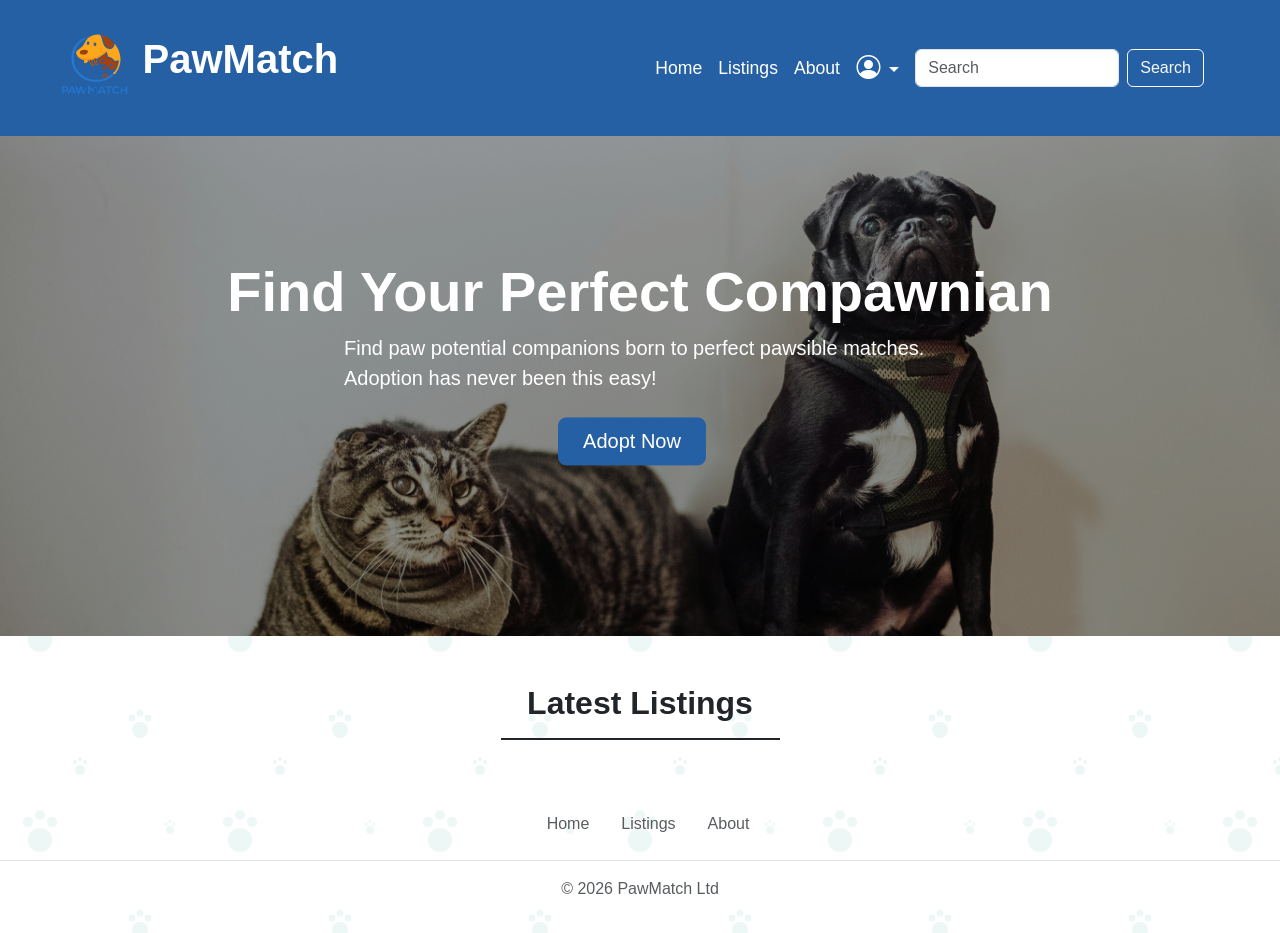
<file: index.html>
<!DOCTYPE html>
<html lang="en">

<head>
    <meta charset="UTF-8" />
    <meta name="viewport" content="width=device-width, initial-scale=1.0" />

    <!-- Import Bootstrap 5's utility classes and components via its CDN -->
    <link href="https://cdn.jsdelivr.net/npm/bootstrap@5.3.8/dist/css/bootstrap.min.css" rel="stylesheet"
        integrity="sha384-sRIl4kxILFvY47J16cr9ZwB07vP4J8+LH7qKQnuqkuIAvNWLzeN8tE5YBujZqJLB" crossorigin="anonymous">

    <!-- Import fonts awesome stylesheet -->
    <link rel="preconnect" href="https://fonts.googleapis.com">
    <link rel="preconnect" href="https://fonts.gstatic.com" crossorigin>
    <link
        href="https://fonts.googleapis.com/css2?family=Lato:ital,wght@0,100;0,300;0,400;0,700;0,900;1,100;1,300;1,400;1,700;1,900&display=swap"
        rel="stylesheet">

    <link rel="stylesheet" href="https://cdn.jsdelivr.net/npm/bootstrap-icons@1.11.3/font/bootstrap-icons.css"
        integrity="sha384-tViUnnbYAV00FLIhhi3v/dWt3Jxw4gZQcNoSCxCIFNJVCx7/D55/wXsrNIRANwdD" crossorigin="anonymous">

    <!-- Import custom stylesheet -->
    <link rel="stylesheet" href="./home.css">
</head>
<!-- ! Homepage -->

<!-- Navigation bar -->

<body class="custom-bg-section vh-100">
    <nav class="navbar sticky-top navbar-expand-lg navbar-dark custom-bg-nav">
        <div class="container-fluid">
            <a class="navbar-brand" href="index.html">
                <img class="logoimage" src="./imgs/logo.svg" alt="Logo">
                <span class="fw-bold text-white logotext">
                    PawMatch
                </span>
            </a>
            <button class="navbar-toggler" type="button" data-bs-toggle="collapse"
                data-bs-target="#navbarSupportedContent" aria-controls="navbarSupportedContent" aria-expanded="false"
                aria-label="Toggle navigation">
                <span class="navbar-toggler-icon"></span>
            </button>
            <div class="collapse navbar-collapse" id="navbarSupportedContent">
                <ul class="navbar-nav ms-auto mb-2 mb-lg-0 align-items-center">
                    <li class="nav-item">
                        <a class="nav-link active" aria-current="page" href="index.html">Home</a>
                    </li>
                    <li class="nav-item">
                        <a class="nav-link active" aria-current="page" href="index.html">Listings</a>
                    </li>
                    <li class="nav-item">
                        <a class="nav-link" aria-current="page" href="about.html">About</a>
                    </li>
                    <li class="nav-item d-none" id="adminNavItem">
                        <a class="nav-link active" href="admin.html">
                            Admin
                        </a>
                    </li>

                    <li class="nav-item dropdown">
                        <a class="nav-link dropdown-toggle" href="#" role="button" data-bs-toggle="dropdown"
                            aria-expanded="false">
                            <i class="bi bi-person-circle fs-4"></i><span id="profileContainer"
                                class="fs-6g px-1 fw-lighter"></span>
                        </a>
                        <ul class="dropdown-menu">
                            <li><a class="dropdown-item" href="login.html">Log in</a></li>
                            <li><a class="dropdown-item" href="signup.html">Signup</a></li>
                            <li><a class="dropdown-item" href="profile.html">Profile</a></li>
                            <li>
                                <hr class="dropdown-divider">
                            </li>
                            <li><a class="dropdown-item" href="#">Sign out</a></li>
                        </ul>
                    </li>
                </ul>
                <form id="searchForm" class="d-flex ps-2 pe-5" role="search">
                    <input id="searchInput" class="form-control me-2" type="search" placeholder="Search" aria-label="Search">
                    <button class="btn btn-outline-light" type="submit">Search</button>
                </form>
            </div>
    </nav>

    <!-- Hero Section -->

    <div id="heroBanner" class="position-relative text-center overflow-hidden" style="min-height: 500px;">
        <img src="imgs/priscilla-du-preez-qtkpOxCpl0Y-unsplash.jpg" class="position-absolute top-0 start-0 w-100 h-100"
            style="object-fit: cover; object-position: center 30%;" alt="Example image" loading="lazy">
        <div class="position-absolute top-0 start-0 w-100 h-100" style="background: rgba(0,0,0,0.30);"></div>
        <div class="position-absolute top-50 start-50 translate-middle w-100 px-5">
            <h1 class="display-4 fw-bold text-white">Find Your Perfect Compawnian</h1>
            <div class="col-lg-6 mx-auto">
                <p class="lead mb-4 text-white text-start">Find paw potential companions born to perfect pawsible
                    matches. Adoption has never been this easy!</p>
                <div class="d-grid gap-2 d-sm-flex justify-content-sm-center mb-5">
                    <button type="button" class="btn btn-nav btn-lg px-4 me-sm-3">Adopt Now</button>
                </div>
            </div>
        </div>
    </div>

    <!-- Card Section -->
    <div class="container" style="padding-top: 3rem;">
        <h2 class="mb-3 fw-bold text-center">Latest Listings</h2>
        <hr class="w-25 mx-auto mb-5 border-dark border-2 opacity-100">
        <!-- first row -->
        <div id="homeListing" class="row row-cols-1 row-cols-md-3 g-4 mx-auto">
            <!-- !! Dynamically list the product data -->
        </div>

        <div id="pagination" class="text-center my-4"></div>
        
    </div>

    <footer class="py-3 my-4">
        <ul class="nav justify-content-center border-bottom pb-3 mb-3">
            <li class="nav-item"><a href="home.html" class="nav-link px-2 text-body-secondary">Home</a></li>
            <li class="nav-item"><a href="listings.html" class="nav-link px-2 text-body-secondary">Listings</a></li>
            <li class="nav-item"><a href="about.html" class="nav-link px-2 text-body-secondary">About</a></li>
        </ul>
        <p class="text-center text-body-secondary">&copy; 2026 PawMatch Ltd</p>
    </footer>

    <!-- ! appModal -->
    <div class="modal fade" id="appModal" tabindex="-1" aria-labelledby="appModalLabel" aria-hidden="true">
        <div class="modal-dialog modal-dialog-centered modal-dialog-scrollable">
            <div class="modal-content">
                <div class="modal-header">
                    <!-- ! appModalTitle -->
                    <h1 id="appModalTitle" class="modal-title fs-5" id="exampleModalLabel">

                    </h1>
                    <button type="button" class="btn-close" data-bs-dismiss="modal" aria-label="Close"></button>
                </div>
                <div id="productModalBody" class="modal-body">

                    <!-- ! Start Card area to display the selected Product -->
                    <div class="card h-100 product-card rounded-0 border-0">
                        <!-- ! appModalImage -->
                        <img id="appModalImage" class="card-img-top rounded-0" alt="...">
                        <div class="d-flex card-body flex-column">
                            <p class="card-text d-block">
                                <span class="fw-bold">Type:</span>
                                <span id="appModalType">
                                    <!-- ! appModaType -->
                                </span>
                            </p>
                            <p class="card-text d-block">
                                <span class="fw-bold">Adoption Status:</span>
                                <span id="appModalAdoptionStatus">
                                    <!-- ! appModalAdoptionStatus -->
                                </span>
                            </p>
                        </div>
                    </div>
                    <!-- ! End Card area to display the selected Product -->

                </div>
                <div class="modal-footer">
                    <button type="button" class="btn btn-secondary" data-bs-dismiss="modal">
                        Close
                    </button>
                    <button id="adoptBtn" type="button" class="btn btn-nav-light">
                        Adopt me!
                    </button>
                </div>
            </div>
        </div>
    </div>

    <!-- !! Import the data and the script to dynamically list the pets -->
    <script src="./script/components/Spinner.js"></script>
    <script src="script/const.js"></script>
    <script src="script/auth.js"></script>
    <script src="script/loader.js"></script>
    <script src="./script/data.js"></script>
    <script src="./script/homelisting.js"></script>

    <script src="https://cdn.jsdelivr.net/npm/@popperjs/core@2.11.8/dist/umd/popper.min.js"
        integrity="sha384-I7E8VVD/ismYTF4hNIPjVp/Zjvgyol6VFvRkX/vR+Vc4jQkC+hVqc2pM8ODewa9r"
        crossorigin="anonymous"></script>

    <script src="https://cdn.jsdelivr.net/npm/bootstrap@5.3.8/dist/js/bootstrap.min.js"
        integrity="sha384-G/EV+4j2dNv+tEPo3++6LCgdCROaejBqfUeNjuKAiuXbjrxilcCdDz6ZAVfHWe1Y"
        crossorigin="anonymous"></script>
</body>

<script>

    const token = isAuthenticated();

    if (token) {

        const heroBanner =
            document.getElementById("heroBanner");

        heroBanner.classList.add("d-none");

    }

</script>

</html>
</file>
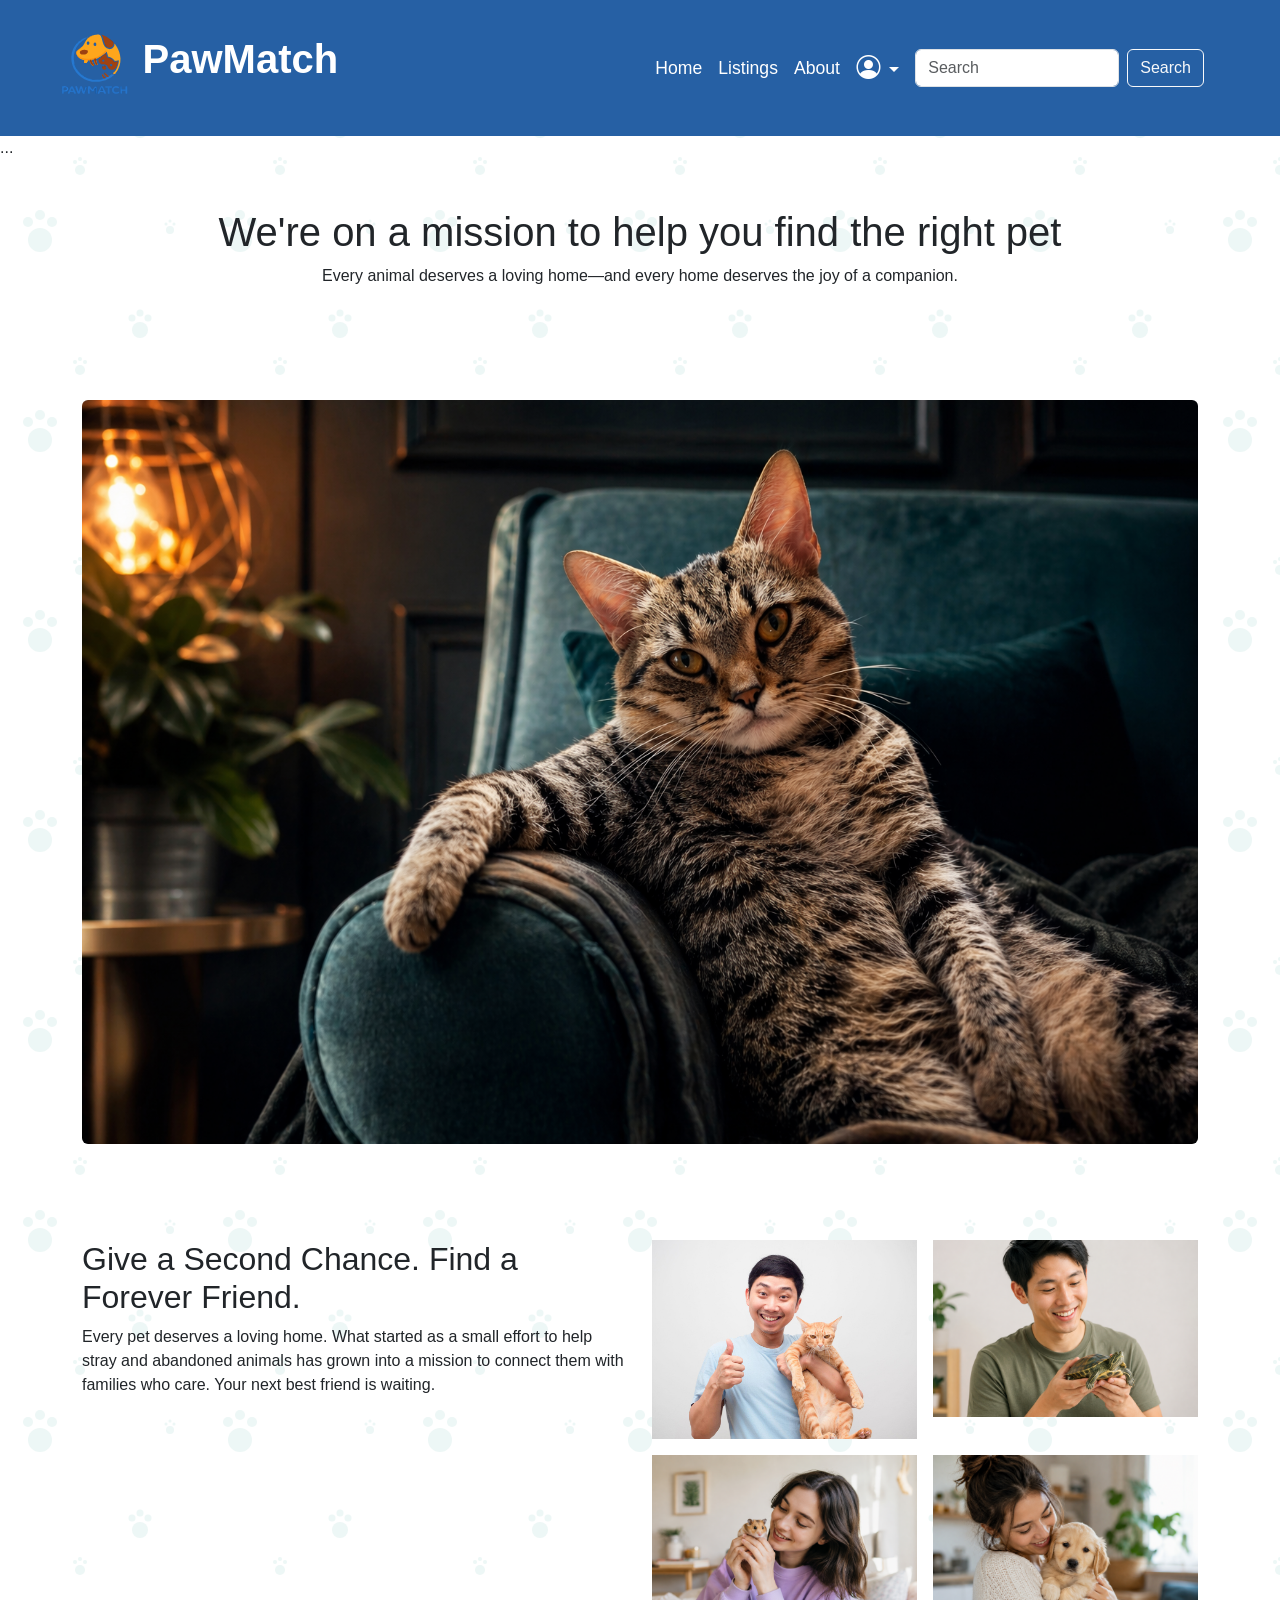
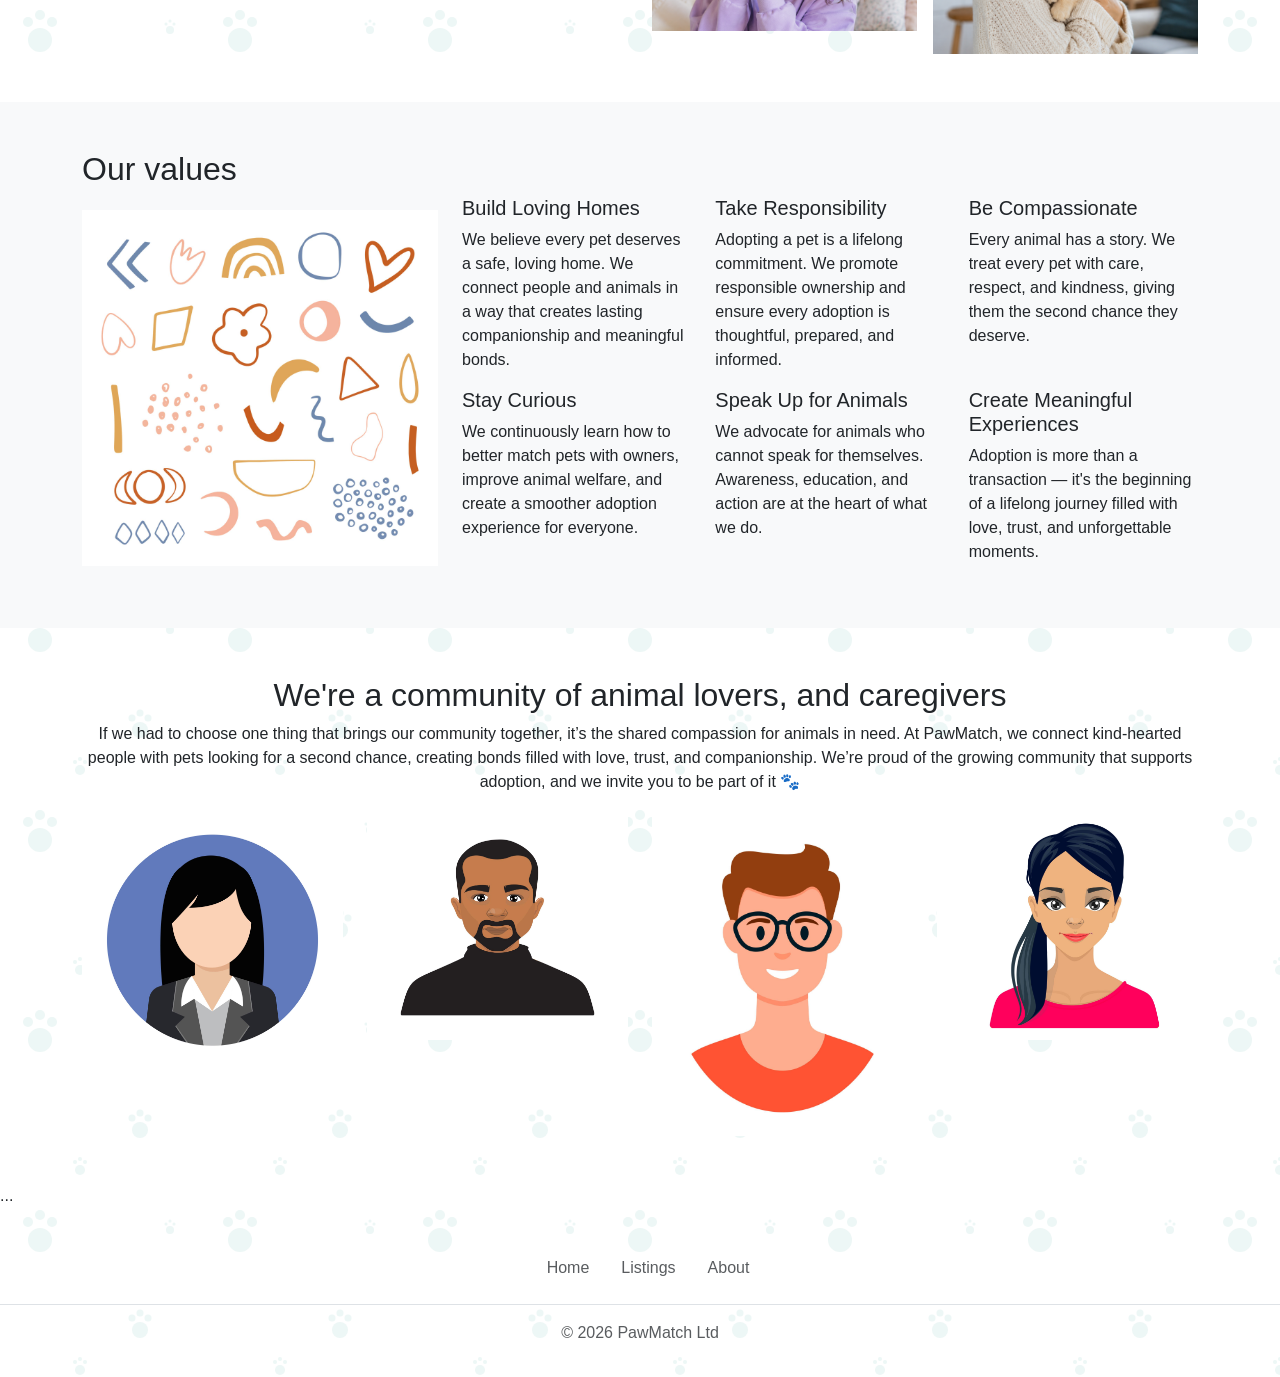
<file: about.html>
<!DOCTYPE html>
<html lang="en">

<head>
    <meta charset="UTF-8" />
    <meta name="viewport" content="width=device-width, initial-scale=1.0" />

    <!-- Import Bootstrap 5's utility classes and components via its CDN -->
    <link href="https://cdn.jsdelivr.net/npm/bootstrap@5.3.8/dist/css/bootstrap.min.css" rel="stylesheet"
        integrity="sha384-sRIl4kxILFvY47J16cr9ZwB07vP4J8+LH7qKQnuqkuIAvNWLzeN8tE5YBujZqJLB" crossorigin="anonymous">

    <!-- Import fonts awesome stylesheet -->
    <link rel="preconnect" href="https://fonts.googleapis.com">
    <link rel="preconnect" href="https://fonts.gstatic.com" crossorigin>
    <link
        href="https://fonts.googleapis.com/css2?family=Lato:ital,wght@0,100;0,300;0,400;0,700;0,900;1,100;1,300;1,400;1,700;1,900&display=swap"
        rel="stylesheet">

    <link rel="stylesheet" href="https://cdn.jsdelivr.net/npm/bootstrap-icons@1.11.3/font/bootstrap-icons.css"
        integrity="sha384-tViUnnbYAV00FLIhhi3v/dWt3Jxw4gZQcNoSCxCIFNJVCx7/D55/wXsrNIRANwdD" crossorigin="anonymous">

    <!-- Import custom stylesheet -->
    <link rel="stylesheet" href="./home.css">
</head>
<!-- ! Homepage -->

<!-- Navigation bar -->

<body class="custom-bg-section vh-100">
    <nav class="navbar sticky-top navbar-expand-lg navbar-dark custom-bg-nav">
        <div class="container-fluid">
            <a class="navbar-brand" href="index.html">
                <img class="logoimage" src="./imgs/logo.svg" alt="Logo">
                <span class="fw-bold text-white logotext">
                    PawMatch
                </span>
            </a>
            <button class="navbar-toggler" type="button" data-bs-toggle="collapse"
                data-bs-target="#navbarSupportedContent" aria-controls="navbarSupportedContent" aria-expanded="false"
                aria-label="Toggle navigation">
                <span class="navbar-toggler-icon"></span>
            </button>
            <div class="collapse navbar-collapse" id="navbarSupportedContent">
                <ul class="navbar-nav ms-auto mb-2 mb-lg-0 align-items-center">
                    <li class="nav-item">
                        <a class="nav-link active" aria-current="page" href="index.html">Home</a>
                    </li>
                    <li class="nav-item">
                        <a class="nav-link active" aria-current="page" href="index.html">Listings</a>
                    </li>
                    <li class="nav-item">
                        <a class="nav-link" aria-current="page" href="about.html">About</a>
                    </li>
                    <li class="nav-item d-none" id="adminNavItem">
                        <a class="nav-link active" href="admin.html">
                            Admin
                        </a>
                    </li>

                    <li class="nav-item dropdown">
                        <a class="nav-link dropdown-toggle" href="#" role="button" data-bs-toggle="dropdown"
                            aria-expanded="false">
                            <i class="bi bi-person-circle fs-4"></i><span id="profileContainer"
                                class="fs-6g px-1 fw-lighter"></span>
                        </a>
                        <ul class="dropdown-menu">
                            <li><a class="dropdown-item" href="login.html">Log in</a></li>
                            <li><a class="dropdown-item" href="signup.html">Signup</a></li>
                            <li><a class="dropdown-item" href="profile.html">Profile</a></li>
                            <li>
                                <hr class="dropdown-divider">
                            </li>
                            <li><a class="dropdown-item" href="#">Sign out</a></li>
                        </ul>
                    </li>
                </ul>
                <form class="d-flex ps-2 pe-5" role="search">
                    <input class="form-control me-2" type="search" placeholder="Search" aria-label="Search">
                    <button class="btn btn-outline-light" type="submit">Search</button>
                </form>
            </div>
    </nav>

    <body class="custom-bg-section">

        <!-- NAVBAR -->
        <nav>...</nav>

        <!-- HERO -->
        <section class="hero-section container text-center py-5">
            <h1 class="hero-title">We're on a mission to help you find the right pet</h1>
            <p class="hero-subtitle">Every animal deserves a loving home—and every home deserves the joy of a companion.
            </p>
        </section>

        <!-- HERO IMAGE -->
        <section class="container py-5">
            <img src="./imgs/sheldon.png" class="img-fluid rounded w-100">
        </section>

        <!-- INTRO TEXT + GRID -->
        <section class="container py-5">
            <div class="row">
                <div class="col-md-6">
                    <h2>Give a Second Chance. Find a Forever Friend.</h2>
                    <p>Every pet deserves a loving home. What started as a small effort to help stray and abandoned
                        animals has grown into a mission to connect them with families who care. Your next best friend
                        is waiting.</p>
                </div>

                <div class="col-md-6">
                    <div class="row g-3">
                        <div class="col-6">
                            <img src="./imgs/menholdingcat.jpg" class="img-fluid">
                        </div>
                        <div class="col-6">
                            <img src="./imgs//manholdingterrapin.png" class="img-fluid">
                        </div>
                        <div class="col-6">
                            <img src="./imgs//womanholdinghamster.png" class="img-fluid">
                        </div>
                        <div class="col-6">
                            <img src="./imgs//womanholdingdog.png" class="img-fluid">
                        </div>
                    </div>
                </div>
            </div>
        </section>

        <!-- VALUES -->
        <section class="values-section py-5 bg-light">
            <div class="container">
                <h2>Our values</h2>

                <div class="row align-items-center">

                    <!-- IMAGE COLUMN -->
                    <div class="col-lg-4 values-image">
                        <img src="./imgs/cat-siamese-indoor-owner.jpg.jpg" alt="Values illustration"
                            style="width:100%; height:auto; display:block;">
                    </div>

                    <!-- TEXT GRID  -->
                    <div class="col-lg-8">
                        <div class="row">
                            <div class="col-md-4">
                                <h5>Build Loving Homes</h5>
                                <p>
                                    We believe every pet deserves a safe, loving home. We connect people and animals in
                                    a way
                                    that creates lasting companionship and meaningful bonds.
                                </p>
                            </div>
                            <div class="col-md-4">
                                <h5>Take Responsibility</h5>
                                <p>
                                    Adopting a pet is a lifelong commitment. We promote responsible ownership and ensure
                                    every
                                    adoption is thoughtful, prepared, and informed.
                                </p>
                            </div>
                            <div class="col-md-4">
                                <h5>Be Compassionate</h5>
                                <p>
                                    Every animal has a story. We treat every pet with care, respect, and kindness,
                                    giving them
                                    the second chance they deserve.
                                </p>
                            </div>
                            <div class="col-md-4">
                                <h5>Stay Curious</h5>
                                <p>
                                    We continuously learn how to better match pets with owners, improve animal welfare,
                                    and
                                    create a smoother adoption experience for everyone.
                                </p>
                            </div>
                            <div class="col-md-4">
                                <h5>Speak Up for Animals</h5>
                                <p>
                                    We advocate for animals who cannot speak for themselves. Awareness, education, and
                                    action
                                    are at the heart of what we do.
                                </p>
                            </div>
                            <div class="col-md-4">
                                <h5>Create Meaningful Experiences</h5>
                                <p>
                                    Adoption is more than a transaction — it's the beginning of a lifelong journey
                                    filled with
                                    love, trust, and unforgettable moments.
                                </p>
                            </div>

                        </div>
                    </div>
                </div>
        </section>

        <!-- TEAM -->
        <section class="container py-5 text-center">
            <h2 class="community-text-header">We're a community of animal lovers, and caregivers</h2>
            <p class="community-text">If we had to choose one thing that brings our community together, it’s the shared
                compassion for animals
                in need. At PawMatch, we connect kind-hearted people with pets looking for a second chance, creating
                bonds filled with love, trust, and companionship. We’re proud of the growing community that supports
                adoption, and we invite you to be part of it 🐾</p>
            <div class="row">
                <div class="col-md-3">
                    <img src="./imgs/lady-two.jpg" class="img-fluid">
                </div>
                <div class="col-md-3">
                    <img src="./imgs/men-one.jpg" class="img-fluid">
                </div>
                <div class="col-md-3">
                    <img src="./imgs/men-two.jpg" class="img-fluid">
                </div>
                <div class="col-md-3">
                    <img src="./imgs/lady-one.jpg" class="img-fluid">
                </div>
            </div>
        </section>

        <!-- FOOTER -->
        <footer>...</footer>

    </body>



    <footer class="py-3 my-4">
        <ul class="nav justify-content-center border-bottom pb-3 mb-3">
            <li class="nav-item"><a href="index.html" class="nav-link px-2 text-body-secondary">Home</a></li>
            <li class="nav-item"><a href="listings.html" class="nav-link px-2 text-body-secondary">Listings</a></li>
            <li class="nav-item"><a href="about.html" class="nav-link px-2 text-body-secondary">About</a></li>
        </ul>
        <p class="text-center text-body-secondary">&copy; 2026 PawMatch Ltd</p>
    </footer>

    <!-- Internal Custom Script -->
    <script src="https://cdn.jsdelivr.net/npm/@popperjs/core@2.11.8/dist/umd/popper.min.js"
        integrity="sha384-I7E8VVD/ismYTF4hNIPjVp/Zjvgyol6VFvRkX/vR+Vc4jQkC+hVqc2pM8ODewa9r"
        crossorigin="anonymous"></script>

    <script src="https://cdn.jsdelivr.net/npm/bootstrap@5.3.8/dist/js/bootstrap.min.js"
        integrity="sha384-G/EV+4j2dNv+tEPo3++6LCgdCROaejBqfUeNjuKAiuXbjrxilcCdDz6ZAVfHWe1Y"
        crossorigin="anonymous"></script>

    <script src="./script/components/Spinner.js"></script>
    <script src="script/const.js"></script>
    <script src="script/auth.js"></script>
    <script src="script/loader.js"></script>
    <script src="./script/data.js"></script>
    <script src="./script/homelisting.js"></script>

    <script src="script/boostrap-ftns.js"></script>
    <script src="script/form-validate.js"></script>
    <script src="script/profile-applicationlistings.js"></script>

</body>

</html>
</file>
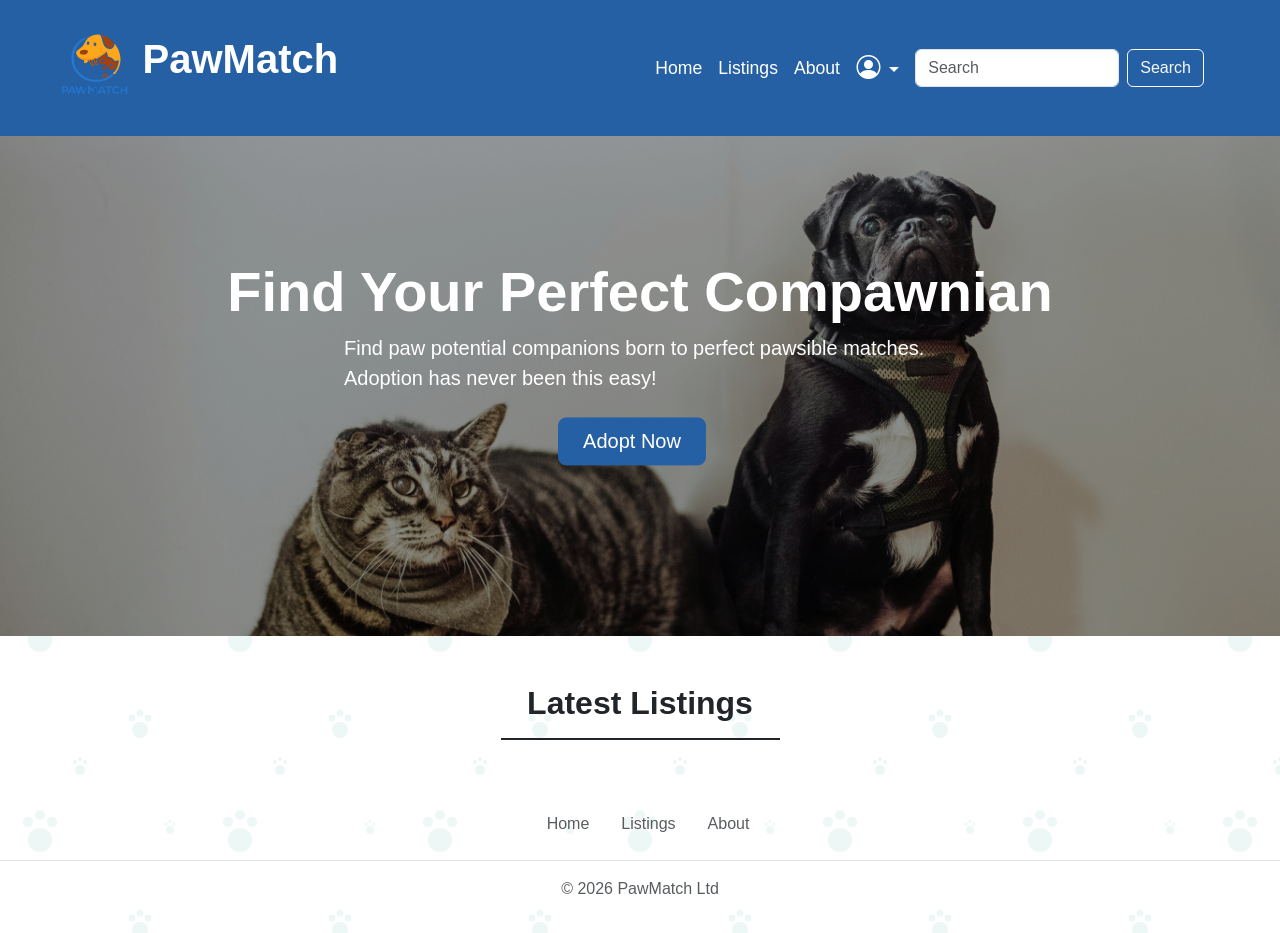
<file: admin.html>
<!DOCTYPE html>
<html lang="en">

<head>
    <meta charset="UTF-8" />
    <meta name="viewport" content="width=device-width, initial-scale=1.0" />

    <!-- Import Bootstrap 5's utility classes and components via its CDN -->
    <link href="https://cdn.jsdelivr.net/npm/bootstrap@5.3.8/dist/css/bootstrap.min.css" rel="stylesheet"
        integrity="sha384-sRIl4kxILFvY47J16cr9ZwB07vP4J8+LH7qKQnuqkuIAvNWLzeN8tE5YBujZqJLB" crossorigin="anonymous">

    <!-- Import fonts awesome stylesheet -->
    <link rel="preconnect" href="https://fonts.googleapis.com">
    <link rel="preconnect" href="https://fonts.gstatic.com" crossorigin>
    <link
        href="https://fonts.googleapis.com/css2?family=Lato:ital,wght@0,100;0,300;0,400;0,700;0,900;1,100;1,300;1,400;1,700;1,900&display=swap"
        rel="stylesheet">

    <link rel="stylesheet" href="https://cdn.jsdelivr.net/npm/bootstrap-icons@1.11.3/font/bootstrap-icons.css"
        integrity="sha384-tViUnnbYAV00FLIhhi3v/dWt3Jxw4gZQcNoSCxCIFNJVCx7/D55/wXsrNIRANwdD" crossorigin="anonymous">

    <!-- Import custom stylesheet -->
    <link rel="stylesheet" href="./home.css">
</head>
<!-- ! Homepage -->

<!-- Navigation bar -->

<body class="custom-bg-section vh-100">
    <nav class="navbar sticky-top navbar-expand-lg navbar-dark custom-bg-nav">
        <div class="container-fluid">
            <a class="navbar-brand" href="index.html">
                <img class="logoimage" src="./imgs/logo.svg" alt="Logo">
                <span class="fw-bold text-white logotext">
                    PawMatch
                </span>
            </a>
            <button class="navbar-toggler" type="button" data-bs-toggle="collapse"
                data-bs-target="#navbarSupportedContent" aria-controls="navbarSupportedContent" aria-expanded="false"
                aria-label="Toggle navigation">
                <span class="navbar-toggler-icon"></span>
            </button>
            <div class="collapse navbar-collapse" id="navbarSupportedContent">
                <ul class="navbar-nav ms-auto mb-2 mb-lg-0 align-items-center">
                    <li class="nav-item">
                        <a class="nav-link active" aria-current="page" href="index.html">Home</a>
                    </li>
                    <li class="nav-item">
                        <a class="nav-link active" aria-current="page" href="index.html">Listings</a>
                    </li>
                    <li class="nav-item">
                        <a class="nav-link" aria-current="page" href="about.html">About</a>
                    </li>
                    <li class="nav-item d-none" id="adminNavItem">
                        <a class="nav-link active" href="admin.html">
                            Admin
                        </a>
                    </li>

                    <li class="nav-item dropdown">
                        <a class="nav-link dropdown-toggle" href="#" role="button" data-bs-toggle="dropdown"
                            aria-expanded="false">
                            <i class="bi bi-person-circle fs-4"></i><span id="profileContainer"
                                class="fs-6g px-1 fw-lighter"></span>
                        </a>
                        <ul class="dropdown-menu">
                            <li><a class="dropdown-item" href="login.html">Log in</a></li>
                            <li><a class="dropdown-item" href="signup.html">Signup</a></li>
                            <li><a class="dropdown-item" href="profile.html">Profile</a></li>
                            <li>
                                <hr class="dropdown-divider">
                            </li>
                            <li><a class="dropdown-item" href="#">Sign out</a></li>
                        </ul>
                    </li>
                </ul>
                <form class="d-flex ps-2 pe-5" role="search">
                    <input class="form-control me-2" type="search" placeholder="Search" aria-label="Search">
                    <button class="btn btn-outline-light" type="submit">Search</button>
                </form>
            </div>
    </nav>

    <!-- Container for Update form -->
    <div class="container w-50 bg-secondary-subtle mt-4 p-5 rounded-5 border border-light-subtle shadow-sm">

        <div>
            <h2 class="mb-3 fw-bold text-center">Admin Dashboard</h2>
            <hr class="w-25 mx-auto mb-5 border-dark border-2 opacity-100">
        </div>

        <form id="formUpdate" class="needs-validation" novalidate>
            <div class="container-fluid">
                <div class="row justify-content-center pb-3">
                    <div class="col-12">

                        <h3 class="text-center mb-4">
                            Adoption Applications
                        </h3>

                        <table class="table table-striped">
                            <thead>
                                <tr>
                                    <th>ID</th>
                                    <th>User</th>
                                    <th>Pet</th>
                                    <th>Image</th>
                                    <th style="width:25%;">Reason</th>
                                    <th>Status</th>
                                    <th>Action</th>
                                </tr>
                            </thead>

                            <tbody id="applicationTableBody">
                                <!-- Applications will be loaded here -->
                            </tbody>
                        </table>


                        <hr class="my-5">

                        <h3 class="text-center mb-4">
                            Pet Management
                        </h3>

                        <div id="addPetForm" class="mb-4">

                            <input type="text" id="petName" class="form-control mb-2" placeholder="Pet Name">

                            <input type="text" id="petImage" class="form-control mb-2" placeholder="Image URL">

                            <select id="petType" class="form-select mb-2">

                                <option value="">Select Type</option>
                                <option value="DOG">DOG</option>
                                <option value="CAT">CAT</option>
                                <option value="HAMSTER">HAMSTER</option>
                                <option value="TERRAPIN">TERRAPIN</option>

                            </select>

                            <button id="savePetBtn" type="button" class="btn btn-success">
                                Add Pet
                            </button>

                        </div>

                        <table class="table table-striped">
                            <thead>
                                <tr>
                                    <th>ID</th>
                                    <th>Name</th>
                                    <th>Type</th>
                                    <th>Status</th>
                                    <th>Action</th>
                                </tr>
                            </thead>

                            <tbody id="petTableBody">
                            </tbody>
                        </table>

                        <hr>

                        <h2 class="text-center mt-5">User Management</h2>


                        <table class="table table-striped">
                            <thead>
                                <tr>
                                    <th>ID</th>
                                    <th>Name</th>
                                    <th>Email</th>
                                    <th>Role</th>
                                    <th>Action</th>
                                </tr>
                            </thead>

                            <tbody id="userTableBody">

                            </tbody>
                        </table>

                        <div class="mb-4">

                            <input type="hidden" id="editingUserId">

                            <input type="text" id="firstName" class="form-control mb-2" placeholder="First Name">

                            <input type="text" id="lastName" class="form-control mb-2" placeholder="Last Name">

                            <input type="email" id="email" class="form-control mb-2" placeholder="Email">

                            <input type="text" id="phone" class="form-control mb-2" placeholder="Phone">

                            <select id="housingType" class="form-select mb-2">

                                <option value="">Select Housing Type</option>
                                <option value="HDB">HDB</option>
                                <option value="CONDO">CONDO</option>
                                <option value="LANDED">LANDED</option>

                            </select>

                            <select id="experienceLevel" class="form-select mb-2">

                                <option value="">Select Experience Level</option>
                                <option value="NONE">NONE</option>
                                <option value="BEGINNER">BEGINNER</option>
                                <option value="INTERMEDIATE">INTERMEDIATE</option>
                                <option value="ADVANCED">ADVANCED</option>

                            </select>

                            <input type="text" id="address" class="form-control mb-2" placeholder="Address">

                            <select id="role" class="form-select mb-2">

                                <option value="USER">USER</option>
                                <option value="ADMIN">ADMIN</option>

                            </select>

                            <button id="updateUserBtn" class="btn btn-success mt-3">
                                Update User
                            </button>

                        </div>

                    </div>
                </div>
            </div>
        </form>

    </div>
    <!-- End of Container for Signup form -->

    <footer class="py-3 my-4">
        <ul class="nav justify-content-center border-bottom pb-3 mb-3">
            <li class="nav-item"><a href="index.html" class="nav-link px-2 text-body-secondary">Home</a></li>
            <li class="nav-item"><a href="listings.html" class="nav-link px-2 text-body-secondary">Listings</a></li>
            <li class="nav-item"><a href="about.html" class="nav-link px-2 text-body-secondary">About</a></li>
        </ul>
        <p class="text-center text-body-secondary">&copy; 2026 PawMatch Ltd</p>
    </footer>

    <!-- ! appModal -->
    <div class="modal fade" id="appModal" tabindex="-1" aria-labelledby="appModalLabel" aria-hidden="true">
        <div class="modal-dialog modal-dialog-centered modal-dialog-scrollable">
            <div class="modal-content">
                <div class="modal-header">
                    <h1 id="appModalTitle" class="modal-title fs-5" id="exampleModalLabel">
                        <!-- ! appModalTitle -->
                    </h1>
                    <button type="button" class="btn-close" data-bs-dismiss="modal" aria-label="Close"></button>
                </div>
                <div id="productModalBody" class="modal-body">

                    <!-- ! Start Card area to display the selected Product -->
                    <div class="card h-100 product-card rounded-0 border-0">
                        <div class="d-flex card-body flex-column">
                            <p class="card-text d-block">
                                <span class="fw-bold">Email:</span>
                                <span id="appModalEmail">
                                    <!-- ! appModaEmail -->
                                </span>
                            </p>
                            <p class="card-text d-block">
                                <span class="fw-bold">Phone:</span>
                                <span id="appModalPhone">
                                    <!-- ! appModaPhone -->
                                </span>
                            </p>
                            <p class="card-text d-block">
                                <span class="fw-bold">Housing Type:</span>
                                <span id="appModalHousingType">
                                    <!-- ! appModalHousingType -->
                                </span>
                            </p>
                            <p class="card-text d-block">
                                <span class="fw-bold">Address:</span>
                                <span id="appModalAddress">
                                    <!-- ! appModalAddress -->
                                </span>
                            </p>
                            <p class="card-text d-block">
                                <span class="fw-bold">Experience with Pets:</span>
                                <span id="appModalExperience">
                                    <!-- ! appModaPhone -->
                                </span>
                            </p>
                        </div>
                    </div>
                    <!-- ! End Card area to display the selected Product -->

                </div>
                <div class="modal-footer">
                    <button type="button" class="btn btn-secondary" data-bs-dismiss="modal">
                        Close
                    </button>
                </div>
            </div>
        </div>
    </div>

    <!-- Import Bootstrap 5's javascript library via its CDN -->
    <script src="https://cdn.jsdelivr.net/npm/bootstrap@5.3.8/dist/js/bootstrap.bundle.min.js"
        integrity="sha384-FKyoEForCGlyvwx9Hj09JcYn3nv7wiPVlz7YYwJrWVcXK/BmnVDxM+D2scQbITxI"
        crossorigin="anonymous"></script>

    <script src="script/const.js"></script>
    <script src="script/auth.js"></script>
    <script src="script/components/Spinner.js"></script>
    <script src="script/loader.js"></script>

    <script src="script/boostrap-ftns.js"></script>
    <script src="script/form-validate.js"></script>
    <script src="script/admin-userprofile.js"></script>

    <!-- Internal Custom Script -->
    <script>

        document.addEventListener("DOMContentLoaded", async (event) => {

            const toastElement = document.getElementById("msg-toast");              // Get the toast element - msg-toast
            const toastBodyElement = document.getElementById("msg-toast-body");     // Get the toast element - msg-toast-body

            const updateStatus = window.location.href.match(/updated=([^&]*)/);                 // Check if querystring updated is found

            const savePetBtn =
                document.getElementById("savePetBtn");

            savePetBtn.addEventListener("click", async () => {

                const token = isAuthenticated();

                if (!token) {
                    window.location = "index.html";
                }

                const petName =
                    document.getElementById("petName").value;

                const petImage =
                    document.getElementById("petImage").value;

                const petType =
                    document.getElementById("petType").value;

                const petData = {
                    name: petName,
                    animalType: petType,
                    imageUrl: petImage
                };

                console.log(petData);

                const response = await fetch(
                    _ADMIN_ENDPOINT_ADDPET,
                    {
                        method: "POST",
                        headers: {
                            "Authorization": `Bearer ${token}`,
                            "Content-Type": "application/json"
                        },
                        body: JSON.stringify(petData)
                    }
                );

                if (response.status === 201) {
                    window.location.reload();
                } else {
                    showToast({ toastElement, toastBodyElement, bgColor: "danger", msg: "Unable to add pet. Try again." }); // If update fetch, provide feedback
                }

            });

            if (updateStatus !== null)                                                   // If querystring is present, (profile is updated)
            {
                if (updateStatus[1] === "true") {
                    showToast({
                        toastElement,                                                    // Querystring updated is set to true
                        toastBodyElement,
                        bgColor: "success", msg: "Profile Updated."
                    });

                } else {                                                                 // Querystring updated is set to false
                    showToast({
                        toastElement,
                        toastBodyElement,
                        bgColor: "danger", msg: "Something went wrong. Try again."
                    });
                }
            }


            try {

                const token = isAuthenticated();

                const applicationTableBody =
                    document.getElementById("applicationTableBody");

                const petTableBody =
                    document.getElementById("petTableBody");

                const userTableBody =
                    document.getElementById("userTableBody");

                if (!token) {
                    window.location = "index.html";
                }

                applicationTableBody.innerHTML = `
                <tr>
                    <td>1</td>
                    <td>Demo User</td>
                    <td>Buddy</td>
                    <td>PENDING</td>
                    <td>
                        <button class="btn btn-success btn-sm approveBtn">
                            Approve
                        </button>
                    </td>
                </tr>
                `;

                console.log("Before applications fetch");

                let response = await fetch("http://localhost:8080/admin/all/applications", {
                    method: "GET",
                    headers: {
                        "Authorization": `Bearer ${token}`,
                    },
                });

                console.log("Applications status:", response.status);

                const applications = await response.json();

                console.log("Applications data:", applications);

                if (response.status === 404) {

                    console.log("No applications found.");

                    applicationTableBody.innerHTML = `
                    <tr>
                        <td colspan="5" class="text-center">
                            No applications found
                        </td>
                    </tr>
                    `;

                    response = null;
                }
                else if (response.ok) {

                    console.log("Applications loaded");

                    applications.forEach((application) => {

                        console.log(application);

                    });

                    applicationTableBody.innerHTML = "";

                    applications.forEach((application) => {

                        const userData = JSON.stringify(application.user);

                        applicationTableBody.innerHTML += `
                        <tr>
                             <td>${application.id}</td>
                                <td>
                                    <a href="#" data-user-info='${userData}' data-bs-toggle="modal" data-bs-target="#appModal">
                                        <div class="d-flex">
                                        ${application.user.firstName} ${application.user.lastName}
                                        </div>
                                    </a>
                                </td>
                                <td>${application.pet.name}</td>
                                <td><img style="width: 100px; height: 100px; object-fit: cover; border-radius: 0.2rem;" src="${application.pet.imageUrl}"></td>
                                <td>${application.reason}</td>
                                <td>${application.approvalStatus}</td>
                            <td>
                                <div class="d-flex gap-2">
                                    <button
                                        class="btn btn-success btn-sm approveBtn"
                                        data-id="${application.id}">
                                        Approve
                                    </button>

                                    <button
                                        class="btn btn-danger btn-sm rejectBtn"
                                        data-id="${application.id}">
                                        Reject
                                    </button>
                                </div>
                            </td>
                        </tr>
                        `;

                    });

                    const approveButtons =
                        document.querySelectorAll(".approveBtn");

                    const rejectButtons =
                        document.querySelectorAll(".rejectBtn");

                    approveButtons.forEach((button) => {

                        button.addEventListener("click", async () => {

                            console.log("Approve button clicked");

                            const applicationId =
                                button.dataset.id;

                            const approveData = {
                                approvalStatus: "APPROVED"
                            };

                            const approveResponse = await fetch(
                                `http://localhost:8080/admin/application/${applicationId}`,
                                {
                                    method: "PUT",
                                    headers: {
                                        "Authorization": `Bearer ${token}`,
                                        "Content-Type": "application/json"
                                    },
                                    body: JSON.stringify(approveData)
                                }
                            );

                            if (approveResponse.ok) {
                                const path = window.location.href;                                              // get the current location without the querystring
                                const url = path + "";                                                          // append the querystring with updated=true
                                window.location = url;                                                          // refresh the current web page
                            } else {
                                const err = await response.json();                                              // obtain the error response
                                throw new Error(err);                                                           // throw error if unable to perform fetch request
                            }

                            console.log(approveResponse.status);

                        });

                    });

                    rejectButtons.forEach((button) => {

                        button.addEventListener("click", async () => {

                            const applicationId =
                                button.dataset.id;

                            const rejectData = {
                                approvalStatus: "REJECTED"
                            };

                            const rejectResponse = await fetch(
                                `http://localhost:8080/admin/application/${applicationId}`,
                                {
                                    method: "PUT",
                                    headers: {
                                        "Authorization": `Bearer ${token}`,
                                        "Content-Type": "application/json"
                                    },
                                    body: JSON.stringify(rejectData)
                                }
                            );

                            if (rejectResponse.ok) {
                                const path = window.location.href;                                              // get the current location without the querystring
                                const url = path + "";                                                          // append the querystring with updated=true
                                window.location = url;                                                          // refresh the current web page
                            } else {
                                const err = await response.json();                                              // obtain the error response
                                throw new Error(err);                                                           // throw error if unable to perform fetch request
                            }

                            console.log(rejectResponse.status);

                        });

                    });

                }

                else {

                    console.log("No applications found.");

                    applicationTableBody.innerHTML = `
                        <tr>
                            <td colspan="5" class="text-center">
                                No applications found
                            </td>
                        </tr>
                        `;

                }

                console.log("Loading pets...");

                let petResponse = await fetch(
                    "http://localhost:8080/admin/all/pets",
                    {
                        method: "GET",
                        headers: {
                            "Authorization": `Bearer ${token}`,
                        },
                    }
                );

                if (petResponse.ok) {

                    const pets = await petResponse.json();

                    console.log("Pets loaded:", pets);

                    petTableBody.innerHTML = "";

                    pets.forEach((pet) => {

                        petTableBody.innerHTML += `
                        <tr>
                            <td>${pet.id}</td>
                            <td>${pet.name}</td>
                            <td>${pet.animalType}</td>
                            <td>
                                ${pet.adoptionStatus ? "Adopted" : "Available"}
                            </td>
                            <td>
                                <button
                                    class="btn btn-danger btn-sm deletePetBtn"
                                    data-id="${pet.id}">
                                    Delete
                                </button>
                            </td>
                        </tr>
                        `;
                    });

                    const deletePetButtons =
                        document.querySelectorAll(".deletePetBtn");

                    console.log(deletePetButtons);

                    deletePetButtons.forEach((button) => {

                        button.addEventListener("click", async () => {

                            try {

                                const petId = button.dataset.id;

                                alert("Delete pet id: " + petId);
                                console.log("Deleting pet:", petId);

                                const deleteResponse = await fetch(
                                    `http://localhost:8080/admin/pet/${petId}`,
                                    {
                                        method: "DELETE",
                                        headers: {
                                            "Authorization": `Bearer ${token}`
                                        }
                                    }
                                );

                                console.log("Delete status:", deleteResponse.status);

                                return;

                                alert("Status: " + deleteResponse.status);

                            } catch (error) {

                                console.error("DELETE ERROR:", error.message);
                                console.error(error);

                                alert(error.message);

                            }

                        });

                    });

                }

                console.log("Loading users...");

                let userResponse = await fetch(
                    "http://localhost:8080/admin/all",
                    {
                        method: "GET",
                        headers: {
                            "Authorization": `Bearer ${token}`,
                        },
                    }
                );

                console.log("Users status:", userResponse.status);

                if (userResponse.ok) {

                    const users = await userResponse.json();

                    console.log("Users loaded:", users);

                    console.log(users[0]);

                    userTableBody.innerHTML = "";

                    users.forEach((user) => {

                        userTableBody.innerHTML += `
                        <tr>
                            <td>${user.id}</td>
                            <td>${user.firstName}</td>
                            <td>${user.email}</td>
                            <td>${user.role}</td>
                            <td>
                            <button
                            type="button"
                            class="btn btn-primary btn-sm editUserBtn"
                            data-id="${user.id}">
                            Edit
                        </button>

                            <button
                            type="button"
                            class="btn btn-danger btn-sm deleteUserBtn"
                            data-id="${user.id}">
                            Delete
                        </button>
                        </td>
                        </tr>
                        `;

                    });

                    const deleteUserButtons =
                        document.querySelectorAll(".deleteUserBtn");

                    console.log(deleteUserButtons);

                    deleteUserButtons.forEach((button) => {

                        button.addEventListener("click", async function () {

                            const userId = this.dataset.id;

                            document.getElementById("editingUserId").value =
                                userId;

                            console.log(
                                document.getElementById("editingUserId").value
                            );

                            console.log("CLICKED");
                            console.log("USER ID:", userId);

                            const response = await fetch(
                                `http://localhost:8080/admin/${userId}`,
                                {
                                    method: "DELETE",
                                    headers: {
                                        "Authorization": `Bearer ${token}`
                                    }
                                }
                            );

                            console.log("DELETE STATUS:", response.status);

                        });

                    });

                    const editUserButtons =
                        document.querySelectorAll(".editUserBtn");

                    console.log(editUserButtons);

                    editUserButtons.forEach((button) => {

                        button.addEventListener("click", () => {

                            console.log("EDIT CLICKED");

                            const userId = button.dataset.id;

                            const selectedUser =
                                users.find(user => user.id == userId);

                            console.log(selectedUser);

                            document.getElementById("firstName").value =
                                selectedUser.firstName;

                            document.getElementById("lastName").value =
                                selectedUser.lastName;

                            document.getElementById("email").value =
                                selectedUser.email;

                            document.getElementById("phone").value =
                                selectedUser.phone || "";

                            document.getElementById("housingType").value =
                                selectedUser.housingType || "";

                            document.getElementById("experienceLevel").value =
                                selectedUser.experienceLevel || "";

                            document.getElementById("address").value =
                                selectedUser.address || "";

                            document.getElementById("role").value =
                                selectedUser.role || "USER";

                            console.log("FORM FILLED");

                        });

                    });

                    const updateUserBtn =
                        document.getElementById("updateUserBtn");

                    console.log("Update button found:", updateUserBtn);

                    updateUserBtn.addEventListener("click", async () => {

                        console.log("UPDATE CLICKED");

                        const userId =
                            document.getElementById("editingUserId").value;

                        const updateData = {

                            firstName:
                                document.getElementById("firstName").value,

                            lastName:
                                document.getElementById("lastName").value,

                            email:
                                document.getElementById("email").value,

                            phone:
                                document.getElementById("phone").value,

                            housingType:
                                document.getElementById("housingType").value,

                            experienceLevel:
                                document.getElementById("experienceLevel").value,

                            address:
                                document.getElementById("address").value,

                            role:
                                document.getElementById("role").value

                        };

                        console.log(updateData);

                    });

                }

            } catch (error) {
                showToast({ toastElement, toastBodyElement, bgColor: "danger", msg: error.message }); // If update fetch, provide feedback
            }

        });


    </script>
</body>

</html>
</file>
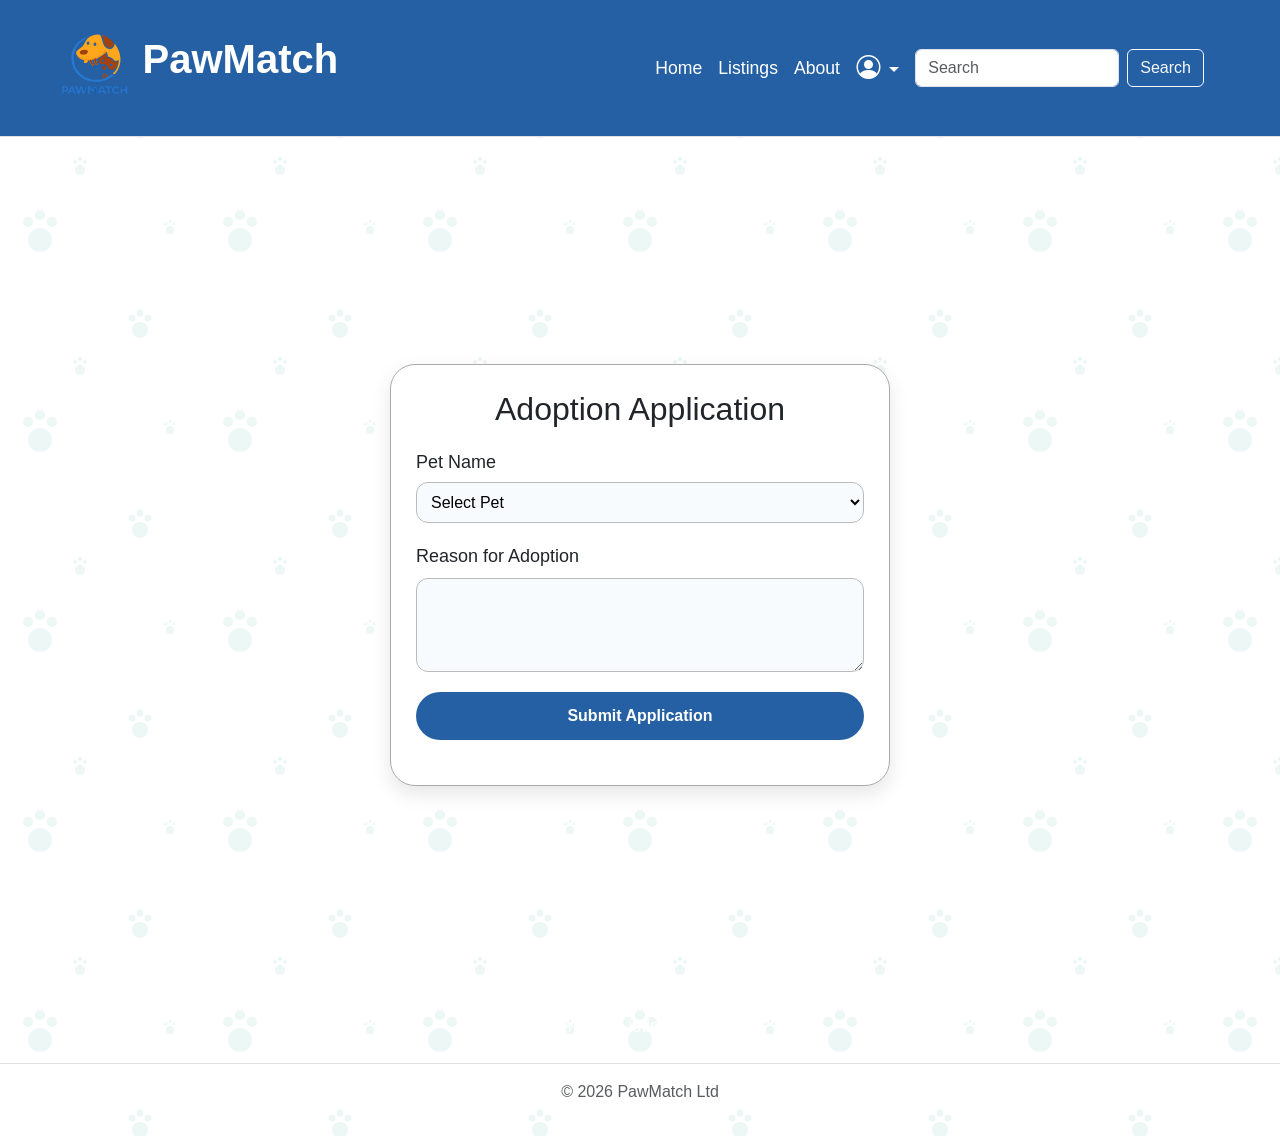
<file: adoption-form.html>
<!DOCTYPE html>
<html lang="en">

<head>
  <meta charset="UTF-8" />
  <meta name="viewport" content="width=device-width, initial-scale=1.0" />

  <!-- Import Bootstrap 5's utility classes and components via its CDN -->
  <link href="https://cdn.jsdelivr.net/npm/bootstrap@5.3.8/dist/css/bootstrap.min.css" rel="stylesheet"
    integrity="sha384-sRIl4kxILFvY47J16cr9ZwB07vP4J8+LH7qKQnuqkuIAvNWLzeN8tE5YBujZqJLB" crossorigin="anonymous">

  <!-- Import fonts awesome stylesheet -->
  <link rel="preconnect" href="https://fonts.googleapis.com">
  <link rel="preconnect" href="https://fonts.gstatic.com" crossorigin>
  <link
    href="https://fonts.googleapis.com/css2?family=Lato:ital,wght@0,100;0,300;0,400;0,700;0,900;1,100;1,300;1,400;1,700;1,900&display=swap"
    rel="stylesheet">

  <link rel="stylesheet" href="https://cdn.jsdelivr.net/npm/bootstrap-icons@1.11.3/font/bootstrap-icons.css"
    integrity="sha384-tViUnnbYAV00FLIhhi3v/dWt3Jxw4gZQcNoSCxCIFNJVCx7/D55/wXsrNIRANwdD" crossorigin="anonymous">

  <!-- Import custom stylesheet -->
  <link rel="stylesheet" href="./navbar.css">
  <link rel="stylesheet" href="./adoption-form.css">
</head>
<!-- ! Homepage -->

<!-- Navigation bar -->

<body class="custom-bg-section vh-100">
  <nav class="navbar sticky-top navbar-expand-lg navbar-dark custom-bg-nav border-bottom mb-5">
    <div class="container-fluid">
      <a class="navbar-brand" href="#">
        <img class="logoimage" src="./imgs/logo.svg" alt="Logo">
        <span class="fw-bold text-white logotext">
          PawMatch
        </span>
      </a>
      <button class="navbar-toggler" type="button" data-bs-toggle="collapse" data-bs-target="#navbarSupportedContent"
        aria-controls="navbarSupportedContent" aria-expanded="false" aria-label="Toggle navigation">
        <span class="navbar-toggler-icon"></span>
      </button>
      <div class="collapse navbar-collapse" id="navbarSupportedContent">
        <ul class="navbar-nav ms-auto mb-2 mb-lg-0 align-items-center">
          <li class="nav-item">
            <a class="nav-link active" aria-current="page" href="#">Home</a>
          </li>
          <li class="nav-item">
            <a class="nav-link active" aria-current="page" href="#">Listings</a>
          </li>
          <li class="nav-item">
            <a class="nav-link" aria-current="page" href="#">About</a>
          </li>
          <li class="nav-item dropdown">
            <a class="nav-link dropdown-toggle" href="#" role="button" data-bs-toggle="dropdown" aria-expanded="false">
              <i class="bi bi-person-circle fs-4"></i>
            </a>
            <ul class="dropdown-menu">
              <li><a class="dropdown-item" href="#">Log in</a></li>
              <li><a class="dropdown-item" href="#">Signup</a></li>
              <li><a class="dropdown-item" href="#">Profile</a></li>
              <li>
                <hr class="dropdown-divider">
              </li>
              <li><a class="dropdown-item" href="#">Sign out</a></li>
            </ul>
          </li>
        </ul>
        <form class="d-flex ps-2 pe-5" role="search">
          <input class="form-control me-2" type="search" placeholder="Search" aria-label="Search">
          <button class="btn btn-outline-light" type="submit">Search</button>
        </form>
      </div>
  </nav>

  <!-- Bootstrap Toast https://getbootstrap.com/docs/5.3/components/toasts/#custom-content https://getbootstrap.com/docs/5.3/components/toasts/#placement-->

  <!-- Container for the toast, positioned at the top center of the page with padding -->
  <div class="toast-container p-3 top-0 start-50 translate-middle-x">
    <div id="msg-toast" class="toast" role="alert" aria-live="assertive" aria-atomic="true" data-bs-delay="5000">
      <!-- !! New Toast -->
      <div class="d-flex">
        <div id="msg-toast-body" class="toast-body">
          <!-- Message displayed here (dynamically) -->
        </div>
        <button type="button" class="btn-close me-2 m-auto" data-bs-dismiss="toast" aria-label="Close"></button>
      </div>
      <!-- !! End of New Toast -->
    </div>
  </div>

  <div class="form-wrapper">
    <div class="form-container">
      <h2>Adoption Application</h2>

      <form id="adoptionForm" onsubmit="submitForm()" class="needs-validation" novalidate>

        <!-- Pet Selection -->
        <div class="form-group">
          <label for="petName">Pet Name</label>
          <select id="petName" name="petName" required>
            <option value="">Select Pet</option>
            <option value="dog">Oscar</option>
            <option value="cat">Sheldon</option>
            <option value="rabbit">Roger</option>
            <option value="hamster">Tim</option>
          </select>
          <div class="invalid-feedback text-danger">
            Please select a pet.
          </div>
        </div>

        <template>
          <!-- Applicant Name -->
          <div class="form-group">
            <label for="fullName">Full Name</label>
            <input type="text" id="fullName" name="fullName" placeholder="Enter your name" required>
            <div class="invalid-feedback text-danger">
              Please provide your name
            </div>
          </div>

          <!-- Contact Number -->
          <div class="form-group">
            <label for="contact">Contact Number</label>
            <input type="tel" id="contact" name="contact" pattern="[689]\d{7}" placeholder="e.g. 91234567" required>
            <div class="invalid-feedback text-danger">
              Please provide a phone number.
            </div>
          </div>

          <!-- Email -->
          <div class="form-group">
            <label for="email">Email Address</label>
            <input type="email" id="email" name="email" placeholder="example@email.com" required>
            <div class="invalid-feedback text-danger">
              Please provide a valid email.
            </div>
          </div>

          <!-- Home Address -->
          <div class="form-group">
            <label for="address">Home Address</label>
            <input type="text" id="address" name="address" required>
            <div class="invalid-feedback text-danger">
              Please provide a valid address.
            </div>
          </div>

          <!-- Housing Type -->
          <div class="form-group">
            <label for="housing">Housing Type</label>
            <select id="housing" name="housing" required>
              <option value="">Select</option>
              <option value="hdb">HDB</option>
              <option value="condo">Condominium</option>
              <option value="landed">Landed Property</option>
            </select>
            <div class="invalid-feedback text-danger">
              Please select a housing type.
            </div>
          </div>

          <!-- Experience -->
          <div class="form-group">
            <label for="experience">Pet Ownership Experience</label>
            <select id="experience" name="experience" required>
              <option value="">Select</option>
              <option value="none">No experience</option>
              <option value="some">Some experience</option>
              <option value="experienced">Experienced</option>
            </select>
            <div class="invalid-feedback text-danger">
              Please indicate your experience.
            </div>
          </div>

        </template>

        <!-- Reason -->
        <div class="form-group full-width">
          <label for="reason">Reason for Adoption</label>
          <textarea id="reason" name="reason" rows="3" required></textarea>
          <div class="invalid-feedback text-danger">
            Please indicate your reason for adopting the pet.
          </div>
        </div>

        <!-- Submit -->
        <div class="form-group">
          <button id="btnSubmit" type="submit">Submit Application</button>
        </div>

      </form>
    </div>
  </div>


  <footer class="py-3 my-4">
    <ul class="nav justify-content-center border-bottom pb-3 mb-3">
      <li class="nav-item"><a href="#" class="nav-link px-2 text-body-secondary">Home</a></li>
      <li class="nav-item"><a href="#" class="nav-link px-2 text-body-secondary">Listings</a></li>
      <li class="nav-item"><a href="#" class="nav-link px-2 text-body-secondary">About</a></li>
    </ul>
    <p class="text-center text-body-secondary">&copy; 2026 PawMatch Ltd</p>
  </footer>

  <script src="https://cdn.jsdelivr.net/npm/@popperjs/core@2.11.8/dist/umd/popper.min.js"
    integrity="sha384-I7E8VVD/ismYTF4hNIPjVp/Zjvgyol6VFvRkX/vR+Vc4jQkC+hVqc2pM8ODewa9r"
    crossorigin="anonymous"></script>

  <script src="https://cdn.jsdelivr.net/npm/bootstrap@5.3.8/dist/js/bootstrap.min.js"
    integrity="sha384-G/EV+4j2dNv+tEPo3++6LCgdCROaejBqfUeNjuKAiuXbjrxilcCdDz6ZAVfHWe1Y"
    crossorigin="anonymous"></script>

  <script src="https://cdn.jsdelivr.net/npm/bootstrap@5.3.8/dist/js/bootstrap.bundle.min.js"
    integrity="sha384-FKyoEForCGlyvwx9Hj09JcYn3nv7wiPVlz7YYwJrWVcXK/BmnVDxM+D2scQbITxI"
    crossorigin="anonymous"></script>

  <!-- Internal JavaScript -->
  <script>
    //Function submit form processes the user inputs and shows the appropriate toast message
    //The async keyword allows the function to perform asynchronous operations, such as making network requests or waiting for certain events to occur, without blocking the execution of other code. This is particularly useful when handling form submissions, as it allows the function to wait for a response from the server before proceeding with further actions, such as displaying success or error messages to the user.
    async function loadPets() {
      const response = await fetch(
        "http://localhost:8080/pets"
      );

      const pets = await response.json();

      const petSelect = document.getElementById("petName");

      pets.forEach(pet => {
        const option = document.createElement("option");

        option.value = pet.id;
        option.textContent = pet.petName;

        petSelect.appendChild(option);
      })

      document.addEventListener(
        "DOMContentLoaded",
        loadPets
      );

      async function submitForm() {

        // Cancel what the browser normally does when a form is submitted
        // This allows us to handle the form submission with our own JavaScript code
        event.preventDefault();

        function isEmpty(value) {
          return value.trim() === "";
        }

        const petName = document.getElementById("petName").value;
        const fullName = document.getElementById("fullName").value;
        const contact = document.getElementById("contact").value;
        const email = document.getElementById("email").value;
        const address = document.getElementById("address").value;
        const housing = document.getElementById("housing").value;
        const experience = document.getElementById("experience").value;
        const reason = document.getElementById("reason").value;

        // capture the toast and its body as object
        const toastElement = document.getElementById("msg-toast");
        const toastBodyElement = document.getElementById("msg-toast-body");

        // ensure that everything is not empty
        if (
          isEmpty(petName) ||
          isEmpty(fullName) ||
          isEmpty(contact) ||
          isEmpty(email) ||
          isEmpty(address) ||
          isEmpty(housing) ||
          isEmpty(experience) ||
          isEmpty(reason)
        ) {
          showToast({
            toastElement,
            toastBodyElement,
            bgColor: "bg-danger",
            msg: "All fields must be filled and selected."
          });
          return;
        }

        const contactRegex = /^[0-9]{8}$/;

        if (!contactRegex.test(contact)) {
          showToast({
            toastElement,
            toastBodyElement,
            bgColor: "bg-danger",
            msg: "Contact number must be 8 digits without spaces."
          });
          return;
        }

        if (fullName.length < 3) {
          showToast({
            toastElement,
            toastBodyElement,
            bgColor: "bg-danger",
            msg: "Full name must be at least 3 characters."
          });
          return;
        }

        if (reason.length < 10) {
          showToast({
            toastElement,
            toastBodyElement,
            bgColor: "bg-danger",
            msg: "Please provide a more detailed reason."
          });
          return;
        }

        // email validity check using a regular expression
        const emailRegex = /^[a-zA-Z0-9._-]+@[a-zA-Z0-9.-]+\.[a-zA-Z]{2,4}$/;
        if (!emailRegex.test(email)) {
          showToast({
            toastElement,
            toastBodyElement,
            bgColor: "bg-danger",
            msg: "Email is not valid."
          });

          return; // end the function because the user email is invalid, does not match the regular expression, value is false
        }

        // Think of it like packing all the form answers into one organized “box” before sending it to the server.
        const formData = {
          email: email,
          petName: petName,
          fullName: fullName,
          contact: contact,
          address: address,
          housing: housing,
          experience: experience,
          reason: reason,
        };

        //2. Exeception handling using a try/catch block
        try {

          // send the form data asynchronously
          // wait for the response before proceeding with the rest of the code below
          // pause here and wait for the fetch operation to complete and return a response before moving on to the next lines of code. This allows us to handle the response from the server appropriately, such as checking if the submission was successful or if there were any errors, before proceeding with further actions like displaying messages to the user or redirecting them to another page.
          // await only works on promises, and the fetch function returns a promise that resolves to the response of the request. 
          const response = await fetch("http://localhost:8080/adoption/submit", {
            method: "POST",
            headers: { "Content-Type": "application/json" },
            body: JSON.stringify(formData),
          });

          // Nothing else happens until the response arrives
          // if response is ok, then inform the user that the form is successfully sent and create a delay before sending the user to the homepage
          // else show the user the appropriate messge where the form could not be sent
          if (response.ok) {

            // Inform the user that form is successfully sent
            showToast({
              toastElement,
              toastBodyElement,
              bgColor: "bg-success",
              msg: "Message received. Redirecting to profile..."
            });

            // Create a delay before sending the user to the profile page by using an asynchronous sleep function that returns a promise that resolves after a specified delay (in milliseconds). This allows us to pause the execution of the code for a certain amount of time before proceeding with the next steps, such as redirecting the user to the homepage after showing a success message. 
            const sleep = (delay) => new Promise((resolve) => setTimeout(resolve, delay));

            // invoke the sleep arrow function
            // The code execution will pause here for 4000 milliseconds (4 seconds) before proceeding to the next line, which is redirecting the user to the homepage. This allows the user to see the success message for a brief period before being redirected.
            await sleep(4000);

            // Instruct the browser to redirect back to the profile page
            // const url = "./profile.html";
            // window.location = url;

          } else {
            // 'throw': “Stop everything — something went wrong.”
            // Inform the user that form is unsuccessfully sent
            // Once a throw is executed it looks for the nearest catch block to handle the error. In this case, it will jump to the catch block that is designed to handle any errors that occur during the form submission process. The error message "Message not sent." will be passed to the catch block, where it can be used to display an appropriate message to the user or take other actions as needed.
            throw new Error("Message not sent.");
          }

          // try...catch prevents crashes by handling errors and showing user-friendly feedback
        } catch (error) {

          // Preparing the error message to be displayed in the toast
          let errMsg = error.message;

          if (errMsg != "Message not sent.")
            errMsg = "An error occured";

          //catch errors when the form could not be sent
          showToast({
            toastElement,
            toastBodyElement,
            bgColor: "bg-danger",
            msg: errMsg + " Please try again."
          });


        }
      }
      //This exists in Internal JS because HTML only creates the EMPTY toast structure. This function controls and updates it dynamically.
      //Function showToast responds to submitForm on the message to display
      function showToast({
        toastElement,
        toastBodyElement,
        bgColor,
        msg }) {

        const toastEl = toastElement;
        const toastBody = toastBodyElement;

        //Manipulate the toastElement (msg-toast) and the toastBodyElement (msg-toast-body)
        toastEl.classList.add("text-white")
        toastEl.classList.remove("bg-danger")
        toastEl.classList.remove("bg-success")
        toastEl.classList.add(bgColor);
        toastBody.textContent = msg;

        // Create a new instance of the Bootstrap Toast component using the toastElement and show the toast to the user. This will display the toast message on the screen with the appropriate styling based on the bgColor parameter passed to the function.
        const toast = new bootstrap.Toast(toastEl); // Create a new instance of the Bootstrap Toast component using the toastElement
        toast.show(); // Show the toast to the user

      }

      // IIFE function to validate each input field within the contact form
      // Example starter JavaScript for disabling form submissions if there are invalid fields
      (() => {
        'use strict'

        // Fetch all the forms we want to apply custom Bootstrap validation styles to
        const forms = document.querySelectorAll('.needs-validation')

        // Loop over them and prevent submission
        Array.from(forms).forEach(form => {
          form.addEventListener('submit', event => {
            //if (!form.checkValidity()): “If the form is NOT valid…”
            if (!form.checkValidity()) {
              //“Do NOT submit the form.”
              event.preventDefault()
              //“Stop this event from spreading to parent elements.”
              event.stopPropagation()
            }

            //Before submit:<form class="needs-validation">. After invalid submit:<form class="needs-validation was-validated">
            //Without:was-validated. Bootstrap won't show:<div class="invalid-feedback">
            form.classList.add('was-validated')
          }, false)
        })
      })();
  </script>
</body>

</html>
</file>
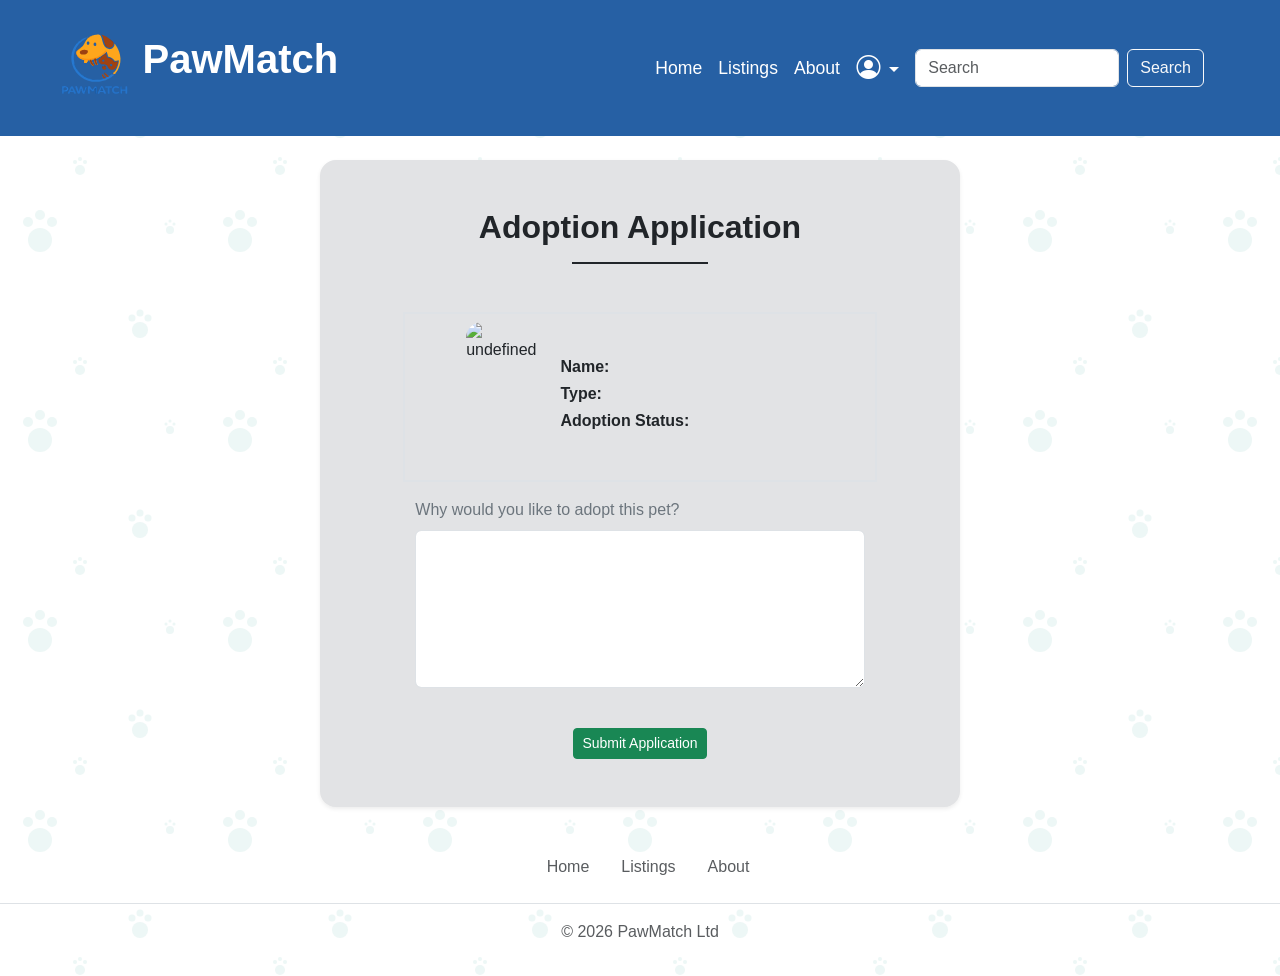
<file: application.html>
<!DOCTYPE html>
<html lang="en">

<head>
    <meta charset="UTF-8" />
    <meta name="viewport" content="width=device-width, initial-scale=1.0" />

    <!-- Import Bootstrap 5's utility classes and components via its CDN -->
    <link href="https://cdn.jsdelivr.net/npm/bootstrap@5.3.8/dist/css/bootstrap.min.css" rel="stylesheet"
        integrity="sha384-sRIl4kxILFvY47J16cr9ZwB07vP4J8+LH7qKQnuqkuIAvNWLzeN8tE5YBujZqJLB" crossorigin="anonymous">

    <!-- Import fonts awesome stylesheet -->
    <link rel="preconnect" href="https://fonts.googleapis.com">
    <link rel="preconnect" href="https://fonts.gstatic.com" crossorigin>
    <link
        href="https://fonts.googleapis.com/css2?family=Lato:ital,wght@0,100;0,300;0,400;0,700;0,900;1,100;1,300;1,400;1,700;1,900&display=swap"
        rel="stylesheet">

    <link rel="stylesheet" href="https://cdn.jsdelivr.net/npm/bootstrap-icons@1.11.3/font/bootstrap-icons.css"
        integrity="sha384-tViUnnbYAV00FLIhhi3v/dWt3Jxw4gZQcNoSCxCIFNJVCx7/D55/wXsrNIRANwdD" crossorigin="anonymous">

    <!-- Import custom stylesheet -->
    <link rel="stylesheet" href="./home.css">
</head>
<!-- ! Homepage -->

<!-- Navigation bar -->

<body class="custom-bg-section vh-100">

    <div class="toast-container p-3 top-0 start-50 translate-middle-x">

        <div id="msg-toast" class="toast align-items-center mt-2" role="alert" aria-live="assertive" aria-atomic="true"
            data-bs-autohide="true" data-bs-delay="4000">

            <div class="d-flex">

                <div id="msg-toast-body" class="toast-body">
                </div>

                <button type="button" class="btn-close me-2 m-auto" data-bs-dismiss="toast" aria-label="Close">
                </button>

            </div>

        </div>

    </div>

    <nav class="navbar sticky-top navbar-expand-lg navbar-dark custom-bg-nav">
        <div class="container-fluid">
            <a class="navbar-brand" href="index.html">
                <img class="logoimage" src="./imgs/logo.svg" alt="Logo">
                <span class="fw-bold text-white logotext">
                    PawMatch
                </span>
            </a>
            <button class="navbar-toggler" type="button" data-bs-toggle="collapse"
                data-bs-target="#navbarSupportedContent" aria-controls="navbarSupportedContent" aria-expanded="false"
                aria-label="Toggle navigation">
                <span class="navbar-toggler-icon"></span>
            </button>
            <div class="collapse navbar-collapse" id="navbarSupportedContent">
                <ul class="navbar-nav ms-auto mb-2 mb-lg-0 align-items-center">
                    <li class="nav-item">
                        <a class="nav-link active" aria-current="page" href="index.html">Home</a>
                    </li>
                    <li class="nav-item">
                        <a class="nav-link active" aria-current="page" href="index.html">Listings</a>
                    </li>
                    <li class="nav-item">
                        <a class="nav-link" aria-current="page" href="about.html">About</a>
                    </li>
                    <li class="nav-item d-none" id="adminNavItem">
                        <a class="nav-link active" href="admin.html">
                            Admin
                        </a>
                    </li>

                    <li class="nav-item dropdown">
                        <a class="nav-link dropdown-toggle" href="#" role="button" data-bs-toggle="dropdown"
                            aria-expanded="false">
                            <i class="bi bi-person-circle fs-4"></i><span id="profileContainer"
                                class="fs-6g px-1 fw-lighter"></span>
                        </a>
                        <ul class="dropdown-menu">
                            <li><a class="dropdown-item" href="login.html">Log in</a></li>
                            <li><a class="dropdown-item" href="signup.html">Signup</a></li>
                            <li><a class="dropdown-item" href="profile.html">Profile</a></li>
                            <li>
                                <hr class="dropdown-divider">
                            </li>
                            <li><a class="dropdown-item" href="#">Sign out</a></li>
                        </ul>
                    </li>
                </ul>
                <form class="d-flex ps-2 pe-5" role="search">
                    <input class="form-control me-2" type="search" placeholder="Search" aria-label="Search">
                    <button class="btn btn-outline-light" type="submit">Search</button>
                </form>
            </div>
    </nav>

    <!-- Container for Update form -->
    <div class="container w-50 bg-secondary-subtle mt-4 p-5 rounded-2 rounded-4 shadow-sm">

        <div>
            <h2 class="mb-3 fw-bold text-center">Adoption Application</h2>
            <hr class="w-25 mx-auto mb-5 border-dark border-2 opacity-100">
        </div>

        <!-- Show the Pet Information -->
        <div class="row justify-content-center pb-3">
            <div class="col-10 border border-2">
                <div class="d-flex flex-column flex-lg-row align-items-start align-items-lg-center py-2">
                    <svg aria-hidden="true" class="bd-placeholder-img " height="96" preserveAspectRatio="xMidYMid slice"
                        width="100%" xmlns="http://www.w3.org/2000/svg">
                        <img id="applicationPetImgUrl" class="card-img-top rounded-4" alt="undefined" />
                    </svg>
                    <div class="col-lg-8 ms-4">
                        <h6>
                            <span class="fw-bolder">Name: </span>
                            <span id="applicationPetName"></span>
                        </h6>
                        <h6>
                            <span class="fw-bolder">Type: </span>
                            <span id="applicationPetType"></span>
                        </h6>
                        <h6>
                            <span class="fw-bolder">Adoption Status: </span>
                            <span id="applicationPetStatus"></span>
                        </h6>
                    </div>
                </div>
            </div>
        </div>

        <!-- Submit the reason -->
        <form id="formUpdate" class="needs-validation" novalidate>

            <div class="row justify-content-center pb-3">
                <div class="col-10">
                    <label class="form-label text-secondary fw-normal" for="txtReason">
                        Why would you like to adopt this pet?
                    </label>

                    <textarea id="txtReason" class="form-control" rows="6" required></textarea>

                    <div class="invalid-feedback text-danger">
                        Please tell us why you want to adopt this pet.
                    </div>
                </div>
            </div>

            <div class="text-center pt-4">
                <button id="btnSubmitApplication" class="btn btn-success btn-sm">
                    Submit Application
                </button>
            </div>

        </form>

    </div>
    <!-- End of Container for Signup form -->
    <footer class="py-3 my-4">
        <ul class="nav justify-content-center border-bottom pb-3 mb-3">
            <li class="nav-item"><a href="index.html" class="nav-link px-2 text-body-secondary">Home</a></li>
            <li class="nav-item"><a href="listings.html" class="nav-link px-2 text-body-secondary">Listings</a></li>
            <li class="nav-item"><a href="about.html" class="nav-link px-2 text-body-secondary">About</a></li>
        </ul>
        <p class="text-center text-body-secondary">&copy; 2026 PawMatch Ltd</p>
    </footer>

    <!-- Import Bootstrap 5's javascript library via its CDN -->
    <script src="https://cdn.jsdelivr.net/npm/bootstrap@5.3.8/dist/js/bootstrap.bundle.min.js"
        integrity="sha384-FKyoEForCGlyvwx9Hj09JcYn3nv7wiPVlz7YYwJrWVcXK/BmnVDxM+D2scQbITxI"
        crossorigin="anonymous"></script>

    <script src="script/const.js"></script>
    <script src="script/auth.js"></script>
    <script src="script/components/Spinner.js"></script>
    <script src="script/loader.js"></script>

    <script src="script/boostrap-ftns.js"></script>
    <script src="script/form-validate.js"></script>

    <!-- Internal Custom Script -->
    <script>

        document.addEventListener("DOMContentLoaded", async (event) => {

            const urlParams = new URLSearchParams(window.location.search);
            const pet = urlParams.get("pet");

            const response = await fetch(`${_PUBLIC_ENDPOINT_GETPETBYID}/${pet}`, {
                method: "GET"
            })

            const result = await response.json();

            const applicationPetName = document.getElementById("applicationPetName");
            const applicationPetType = document.getElementById("applicationPetType");
            const applicationPetStatus = document.getElementById("applicationPetStatus");
            const applicationPetImgUrl = document.getElementById("applicationPetImgUrl");

            applicationPetName.textContent = result.name;
            applicationPetType.textContent = `${result.animalType.charAt(0).toUpperCase() + result.animalType.slice(1).toLowerCase()}`;;
            applicationPetStatus.textContent = !result.adoptionStatus ? "Available" : "Adopted";;
            applicationPetImgUrl.setAttribute("src", result.imageUrl);

            const reason = document.getElementById("txtReason");

            const toastElement = document.getElementById("msg-toast");              // Get the toast element - msg-toast
            const toastBodyElement = document.getElementById("msg-toast-body");     // Get the toast element - msg-toast-body

            const applicationStatus = window.location.href.match(/submitted=([^&]*)/);

            if (applicationStatus !== null) {
                if (applicationStatus[1] === "true") {
                    showToast({
                        toastElement,
                        toastBodyElement,
                        bgColor: "success",
                        msg: "Application submitted successfully."
                    });

                } else {
                    showToast({
                        toastElement,
                        toastBodyElement,
                        bgColor: "danger",
                        msg: "Unable to submit application."
                    });
                }
            }


            try {

                const token = isAuthenticated();

                if (!token) {
                    window.location = "login.html";
                }

            } catch (error) {
                showToast({
                    toastElement,
                    toastBodyElement,
                    bgColor: "danger",
                    msg: error.message
                });
            }

        });

        // Custom JS statements and function
        document.getElementById("formUpdate").addEventListener("submit", async (event) => {

            event.preventDefault();                                                 // Prevent default browser events from happening

            const reason = document.getElementById("txtReason");                     // Create constant variables to capture form inputs - txtReason

            const toastElement = document.getElementById("msg-toast");              // Get the toast element - msg-toast
            const toastBodyElement = document.getElementById("msg-toast-body");     // Get the toast element - msg-toast-body

            if (isEmpty(reason.value)) {     // Trap empty inputs for txtEmail and userName - isEmpty()
                showToast({
                    toastElement,
                    toastBodyElement,
                    bgColor: "danger",
                    msg: "Please enter a reason for adoption."
                });
                return;
            }

            // Application page does not need password or email validation

            spinner.createSpinner("btnSubmitApplication");                                     // Create the spinner, apply it to btnSubmitApplication
            spinner.displaySpinner(true);

            formData = {                                                            // prepare to update 
                reason: reason.value
            };

            // Application page does not need password or email validation

            const params = new URLSearchParams(window.location.search);
            const petId = params.get("pet");

            console.log("Pet ID:", petId);

            const applicationSuccess =
                await submitApplication(petId, formData);

            if (!applicationSuccess) {

                spinner.displaySpinner(false);

                showToast({
                    toastElement,
                    toastBodyElement,
                    bgColor: "danger",
                    msg: "Unable to submit application."
                });

                return;
            }

            showToast({
                toastElement,
                toastBodyElement,
                bgColor: "success",
                msg: "Application submitted successfully."
            });

            setTimeout(() => {
                window.location.href = "index.html";
            }, 1500);

        });

    </script>
</body>

</html>
</file>
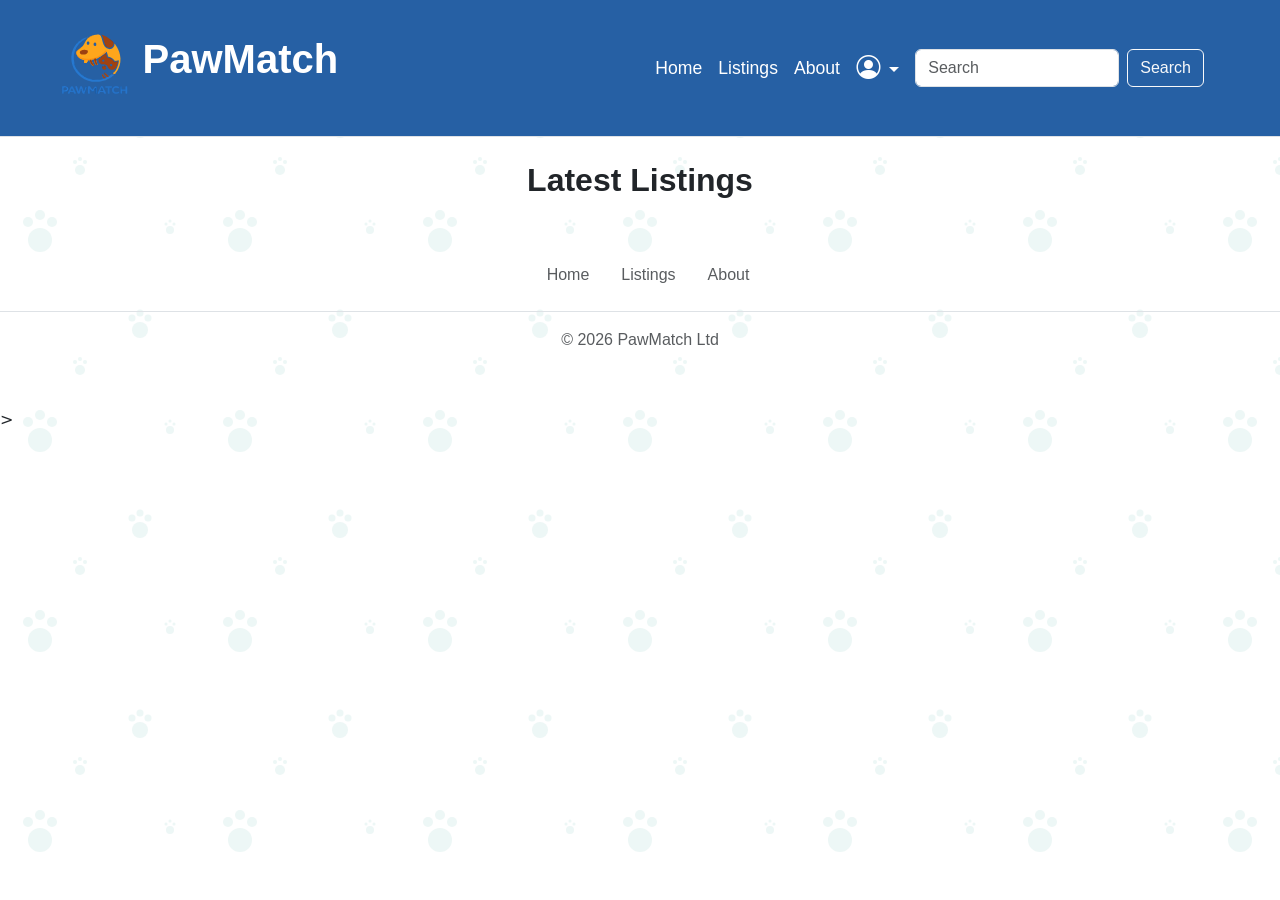
<file: listing.html>
<!DOCTYPE html>
<html lang="en">

<head>
    <meta charset="UTF-8" />
    <meta name="viewport" content="width=device-width, initial-scale=1.0" />

    <!-- Import Bootstrap 5's utility classes and components via its CDN -->
    <link href="https://cdn.jsdelivr.net/npm/bootstrap@5.3.8/dist/css/bootstrap.min.css" rel="stylesheet"
        integrity="sha384-sRIl4kxILFvY47J16cr9ZwB07vP4J8+LH7qKQnuqkuIAvNWLzeN8tE5YBujZqJLB" crossorigin="anonymous">

    <!-- Import fonts awesome stylesheet -->
    <link rel="preconnect" href="https://fonts.googleapis.com">
    <link rel="preconnect" href="https://fonts.gstatic.com" crossorigin>
    <link
        href="https://fonts.googleapis.com/css2?family=Lato:ital,wght@0,100;0,300;0,400;0,700;0,900;1,100;1,300;1,400;1,700;1,900&display=swap"
        rel="stylesheet">

    <link rel="stylesheet" href="https://cdn.jsdelivr.net/npm/bootstrap-icons@1.11.3/font/bootstrap-icons.css"
        integrity="sha384-tViUnnbYAV00FLIhhi3v/dWt3Jxw4gZQcNoSCxCIFNJVCx7/D55/wXsrNIRANwdD" crossorigin="anonymous">

    <!-- Import custom stylesheet -->
    <link rel="stylesheet" href="./listing-styles.css">


</head>
<!-- ! Homepage -->

<!-- Navigation bar -->

<body class="custom-bg-section vh-100">
    <nav class="navbar sticky-top navbar-expand-lg navbar-dark custom-bg-nav border-bottom">
        <div class="container-fluid">
            <a class="navbar-brand" href="#">
                <img class="logoimage" src="./imgs/logo.svg" alt="Logo">
                <span class="fw-bold text-white logotext">
                    PawMatch
                </span>
            </a>
            <button class="navbar-toggler" type="button" data-bs-toggle="collapse"
                data-bs-target="#navbarSupportedContent" aria-controls="navbarSupportedContent" aria-expanded="false"
                aria-label="Toggle navigation">
                <span class="navbar-toggler-icon"></span>
            </button>
            <div class="collapse navbar-collapse" id="navbarSupportedContent">
                <ul class="navbar-nav ms-auto mb-2 mb-lg-0 align-items-center">
                    <li class="nav-item">
                        <a class="nav-link active" aria-current="page" href="#">Home</a>
                    </li>
                    <li class="nav-item">
                        <a class="nav-link active" aria-current="page" href="#">Listings</a>
                    </li>
                    <li class="nav-item">
                        <a class="nav-link" aria-current="page" href="#">About</a>
                    </li>
                    <li class="nav-item dropdown">
                        <a class="nav-link dropdown-toggle" href="#" role="button" data-bs-toggle="dropdown"
                            aria-expanded="false">
                            <i class="bi bi-person-circle fs-4"></i>
                        </a>
                        <ul class="dropdown-menu">
                            <li><a class="dropdown-item" href="#">Log in</a></li>
                            <li><a class="dropdown-item" href="#">Signup</a></li>
                            <li><a class="dropdown-it
                                em" href="#">Profile</a></li>
                            <li>
                                <hr class="dropdown-divider">
                            </li>
                            <li><a class="dropdown-item" href="#">Sign out</a></li>
                        </ul>
                    </li>
                </ul>
                <form class="d-flex ps-2 pe-5" role="search">
                    <input class="form-control me-2" type="search" placeholder="Search" aria-label="Search">
                    <button class="btn btn-outline-light" type="submit">Search</button>
                </form>
            </div>
    </nav>

    <!-- Listings -->
    <main>
        <div class="container my-4">
            <h2 class="mb-3 fw-bold text-center">Latest Listings</h2>

            <div id="homeListing" class="row row-cols-1 row-cols-md-2 row-cols-lg-3 g-3 justify-content-center">
            </div>

            <div id="pagination" class="text-center my-4"></div>
        </div>
    </main>
    <footer class="py-3 my-4">
        <ul class="nav justify-content-center border-bottom pb-3 mb-3">
            <li class="nav-item"><a href="#" class="nav-link px-2 text-body-secondary">Home</a></li>
            <li class="nav-item"><a href="#" class="nav-link px-2 text-body-secondary">Listings</a></li>
            <li class="nav-item"><a href="#" class="nav-link px-2 text-body-secondary">About</a></li>
        </ul>
        <p class="text-center text-body-secondary">&copy; 2026 PawMatch Ltd</p>
    </footer>

    <!-- Modal markup goes here-->
    <!-- ! appModal -->
    <div class="modal fade" id="appModal" tabindex="-1" aria-labelledby="appModalLabel" aria-hidden="true">
        <div class="modal-dialog modal-dialog-centered modal-dialog-scrollable">
            <div class="modal-content">
                <div class="modal-header">
                    <!-- ! appModalTitle -->
                    <h1 id="appModalTitle" class="modal-title fs-5" id="exampleModalLabel">

                    </h1>
                    <button type="button" class="btn-close" data-bs-dismiss="modal" aria-label="Close"></button>
                </div>
                <div id="productModalBody" class="modal-body">

                    <!-- ! Start Card area to display the selected Product -->
                    <div class="card h-100 product-card rounded-0 border-0">
                        <!-- ! appModalImage -->
                        <img id="appModalImage" class="card-img-top rounded-0" alt="...">
                        <div class="d-flex card-body flex-column">
                            <p class="card-text d-block">
                                <span>TYPE:</span>
                                <span id="appModalType">
                                    <!-- ! appModaType -->
                                </span>
                            </p>
                            <p class="card-text d-block">
                                <span>ADOPTION STATUS:</span>
                                <span id="appModalAdoptionStatus">
                                    <!-- ! appModalAdoptionStatus -->
                                </span>
                            </p>
                        </div>
                    </div>
                    <!-- ! End Card area to display the selected Product -->

                </div>
                <div class="modal-footer">
                    <button type="button" class="btn btn-secondary" data-bs-dismiss="modal">
                        Close
                    </button>
                    <button type="button" class="btn btn-nav-light">Adopt me!</button>
                </div>
            </div>
        </div>
    </div>

    <script src="./script/components/Spinner.js"></script>
    <script src="./script/listing.js"></script>
    <script src="https://cdn.jsdelivr.net/npm/bootstrap@5.3.2/dist/js/bootstrap.bundle.min.js"></script>

</body>

</html>>
</file>
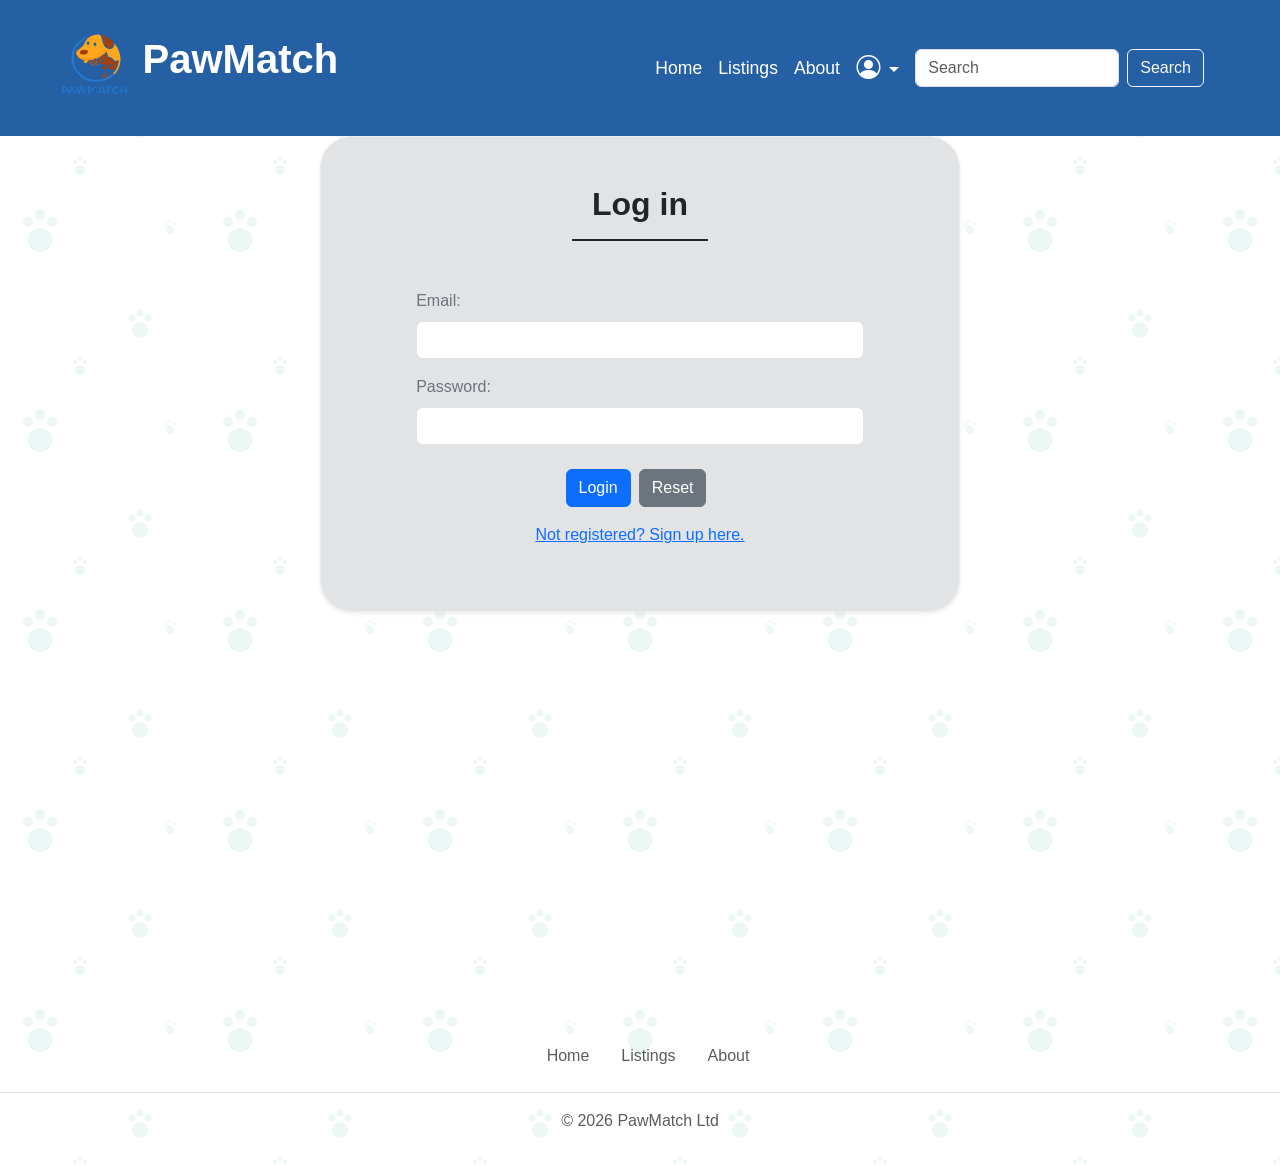
<file: login.html>
<!DOCTYPE html>
<html lang="en">

<head>
    <meta charset="UTF-8" />
    <meta name="viewport" content="width=device-width, initial-scale=1.0" />

    <!-- Import Bootstrap 5's utility classes and components via its CDN -->
    <link href="https://cdn.jsdelivr.net/npm/bootstrap@5.3.8/dist/css/bootstrap.min.css" rel="stylesheet"
        integrity="sha384-sRIl4kxILFvY47J16cr9ZwB07vP4J8+LH7qKQnuqkuIAvNWLzeN8tE5YBujZqJLB" crossorigin="anonymous">

    <!-- Import fonts awesome stylesheet -->
    <link rel="preconnect" href="https://fonts.googleapis.com">
    <link rel="preconnect" href="https://fonts.gstatic.com" crossorigin>
    <link
        href="https://fonts.googleapis.com/css2?family=Lato:ital,wght@0,100;0,300;0,400;0,700;0,900;1,100;1,300;1,400;1,700;1,900&display=swap"
        rel="stylesheet">

    <link rel="stylesheet" href="https://cdn.jsdelivr.net/npm/bootstrap-icons@1.11.3/font/bootstrap-icons.css"
        integrity="sha384-tViUnnbYAV00FLIhhi3v/dWt3Jxw4gZQcNoSCxCIFNJVCx7/D55/wXsrNIRANwdD" crossorigin="anonymous">

    <!-- Import custom stylesheet -->
    <link rel="stylesheet" href="./home.css">
</head>
<!-- ! Homepage -->

<!-- Navigation bar -->

<body class="custom-bg-section vh-100">

    <!-- toast -->
    <!-- https://getbootstrap.com/docs/5.3/components/toasts/ --> 
    <div class="toast-container p-3 top-0 start-50 translate-middle-x">
        <!-- Put toasts within -->
        <div id="msg-toast" class="toast align-items-center mt-2" role="alert" aria-live="assertive" aria-atomic="true" data-bs-autohide="true" data-bs-delay="4000">
            <div class="d-flex">
                <div id="msg-toast-body" class="toast-body"> 
                <!-- Message to be added here -->
                </div>
                <button type="button" class="btn-close me-2 m-auto" data-bs-dismiss="toast" aria-label="Close"></button>
            </div>
        </div>
    </div>

    <nav class="navbar sticky-top navbar-expand-lg navbar-dark custom-bg-nav">
        <div class="container-fluid">
            <a class="navbar-brand" href="index.html">
                <img class="logoimage" src="./imgs/logo.svg" alt="Logo">
                <span class="fw-bold text-white logotext">
                    PawMatch
                </span>
            </a>
            <button class="navbar-toggler" type="button" data-bs-toggle="collapse"
                data-bs-target="#navbarSupportedContent" aria-controls="navbarSupportedContent" aria-expanded="false"
                aria-label="Toggle navigation">
                <span class="navbar-toggler-icon"></span>
            </button>
            <div class="collapse navbar-collapse" id="navbarSupportedContent">
                <ul class="navbar-nav ms-auto mb-2 mb-lg-0 align-items-center">
                    <li class="nav-item">
                        <a class="nav-link active" aria-current="page" href="index.html">Home</a>
                    </li>
                    <li class="nav-item">
                        <a class="nav-link active" aria-current="page" href="index.html">Listings</a>
                    </li>
                    <li class="nav-item">
                        <a class="nav-link" aria-current="page" href="about.html">About</a>
                    </li>
                    <li class="nav-item d-none" id="adminNavItem">
                        <a class="nav-link active" href="admin.html">
                            Admin
                        </a>
                    </li>

                    <li class="nav-item dropdown">
                        <a class="nav-link dropdown-toggle" href="#" role="button" data-bs-toggle="dropdown"
                            aria-expanded="false">
                            <i class="bi bi-person-circle fs-4"></i><span id="profileContainer"
                                class="fs-6g px-1 fw-lighter"></span>
                        </a>
                        <ul class="dropdown-menu">
                            <li><a class="dropdown-item" href="login.html">Log in</a></li>
                            <li><a class="dropdown-item" href="signup.html">Signup</a></li>
                            <li><a class="dropdown-item" href="profile.html">Profile</a></li>
                            <li>
                                <hr class="dropdown-divider">
                            </li>
                            <li><a class="dropdown-item" href="#">Sign out</a></li>
                        </ul>
                    </li>
                </ul>
                <form class="d-flex ps-2 pe-5" role="search">
                    <input class="form-control me-2" type="search" placeholder="Search" aria-label="Search">
                    <button class="btn btn-outline-light" type="submit">Search</button>
                </form>
            </div>
    </nav>

    <!-- Container for Login form -->
    <div class="container w-50 bg-secondary-subtle p-5 rounded-5 border border-light-subtle shadow-sm">

        <div>
            <h2 class="mb-3 fw-bold text-center">Log in</h2>
            <hr class="w-25 mx-auto mb-5 border-dark border-2 opacity-100">
        </div>

        <form id="formLogin" class="needs-validation" novalidate>
            <!-- Email input -->
            <div class="row justify-content-center pb-2">
                <div class="col-10">
                    <label class="form-label text-secondary fw-normal" for="txtEmail">Email:</label>
                    <input type="email" id="txtEmail" class="form-control" required />
                    <div class="invalid-feedback text-danger">
                        Please enter a valid email.
                    </div>
                </div>
            </div>

            <!-- Password input -->
            <div class="row justify-content-center pt-2">
                <div class="col-10">
                    <label class="form-label text-secondary fw-normal" for="txtPassword">Password:</label>
                    <input type="password" id="txtPassword" class="form-control" required />
                    <div class="invalid-feedback text-danger">
                        Please enter a password.
                    </div>
                </div>
            </div>

            <!-- Submit button -->
            <div class="d-flex justify-content-center pt-4">
                <button type="submit" id="btnLogin" class="btn btn-primary btn-block ms-2">
                    Login
                </button>
                <button type="reset" id="btnReset" class="btn btn-secondary btn-block ms-2">Reset</button>
            </div>
        </form>

        <!-- End of Container for login form -->

        <!-- Allow the user to go the registration page -->
        <div>
            <div class="text-center p-3">
                <a class="text-primary text-decoration-underline" href="signup.html">Not registered? Sign up here.</a>
            </div>
        </div>

    </div>
    <!-- End of Allow the user to go the registration page -->
    <p>&nbsp;</p>
    <p>&nbsp;</p>
    <p>&nbsp;</p>
    <p>&nbsp;</p>
    <p>&nbsp;</p>
    <p>&nbsp;</p>
    <p>&nbsp;</p>
    <p>&nbsp;</p>
    <p>&nbsp;</p>
    <p>&nbsp;</p>
    <footer class="py-3 my-4">
        <ul class="nav justify-content-center border-bottom pb-3 mb-3">
            <li class="nav-item"><a href="index.html" class="nav-link px-2 text-body-secondary">Home</a></li>
            <li class="nav-item"><a href="listings.html" class="nav-link px-2 text-body-secondary">Listings</a></li>
            <li class="nav-item"><a href="about.html" class="nav-link px-2 text-body-secondary">About</a></li>
        </ul>

        <p class="text-center text-body-secondary">&copy; 2026 PawMatch Ltd</p>
    </footer>

    <!-- Import Bootstrap 5's javascript library via its CDN -->
    <script src="https://cdn.jsdelivr.net/npm/bootstrap@5.3.8/dist/js/bootstrap.bundle.min.js"
        integrity="sha384-FKyoEForCGlyvwx9Hj09JcYn3nv7wiPVlz7YYwJrWVcXK/BmnVDxM+D2scQbITxI"
        crossorigin="anonymous"></script>

    <script src="script/const.js"></script>
    <script src="script/auth.js"></script>
    <script src="script/components/Spinner.js"></script>
    <script src="script/loader.js"></script>

    <script src="script/boostrap-ftns.js"></script>
    <script src="script/form-validate.js"></script>

    <!-- Internal Custom Script -->
    <script>

        // Custom JS statements and function
        document.getElementById("formLogin").addEventListener("submit", async (event) => {

            event.preventDefault();                                                 // Prevent default browser events from happening

            const email = document.getElementById("txtEmail");                      // Create constant variables to capture form inputs - txtEmail
            const pwd = document.getElementById("txtPassword");                     // Create constant variables to capture form inputs - txtPassword

            const toastElement = document.getElementById("msg-toast");              // Get the toast element - msg-toast
            const toastBodyElement = document.getElementById("msg-toast-body");     // Get the toast element - msg-toast-body

            if (isEmpty(email.value) || isEmpty(pwd.value)) {                         // Trap empty inputs for txtEmail and txtPassword - isEmpty()
                showToast({
                    toastElement,
                    toastBodyElement,
                    bgColor: "danger", msg: "All inputs must not be empty."
                });
                return;
            }

            if (!isEmail(email.value)) {                                              // Trap invalid email for txtEmail - isEmail()
                showToast({
                    toastElement,
                    toastBodyElement,
                    bgColor: "danger", msg: "Email is invalid."
                });
                return;
            }

            spinner.createSpinner("btnLogin");                                      // Create the spinner, apply it to btnLogin
            spinner.displaySpinner(true);

            const formData = { email: email.value, password: pwd.value };           // JavaScript Object formData stores the form's input values

            const loginSuccess = await login(formData);                             // Invoke login() function, and end (return)

            if (!loginSuccess) {
                spinner.displaySpinner(false);                                                                          // If login unsuccessful, hide spinner
                showToast({ toastElement, toastBodyElement, bgColor: "danger", msg: "Unable to log in. Try again." });    // If login unsuccessful, provide feeback
            }

        });

    </script>
</body>

</html>
</file>
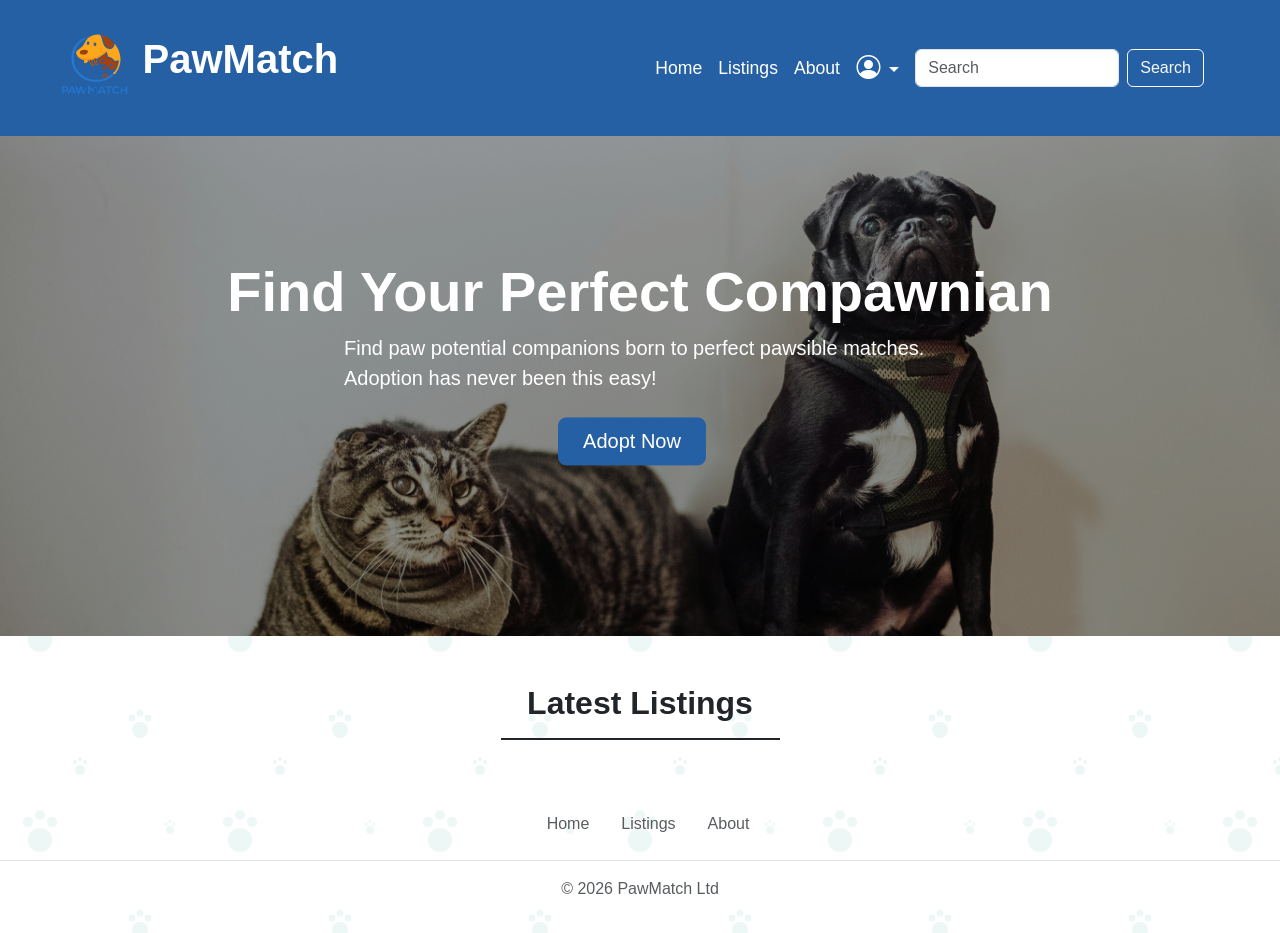
<file: profile.html>
<!DOCTYPE html>
<html lang="en">

<head>
    <meta charset="UTF-8" />
    <meta name="viewport" content="width=device-width, initial-scale=1.0" />

    <!-- Import Bootstrap 5's utility classes and components via its CDN -->
    <link href="https://cdn.jsdelivr.net/npm/bootstrap@5.3.8/dist/css/bootstrap.min.css" rel="stylesheet"
        integrity="sha384-sRIl4kxILFvY47J16cr9ZwB07vP4J8+LH7qKQnuqkuIAvNWLzeN8tE5YBujZqJLB" crossorigin="anonymous">

    <!-- Import fonts awesome stylesheet -->
    <link rel="preconnect" href="https://fonts.googleapis.com">
    <link rel="preconnect" href="https://fonts.gstatic.com" crossorigin>
    <link
        href="https://fonts.googleapis.com/css2?family=Lato:ital,wght@0,100;0,300;0,400;0,700;0,900;1,100;1,300;1,400;1,700;1,900&display=swap"
        rel="stylesheet">

    <link rel="stylesheet" href="https://cdn.jsdelivr.net/npm/bootstrap-icons@1.11.3/font/bootstrap-icons.css"
        integrity="sha384-tViUnnbYAV00FLIhhi3v/dWt3Jxw4gZQcNoSCxCIFNJVCx7/D55/wXsrNIRANwdD" crossorigin="anonymous">

    <!-- Import custom stylesheet -->
    <link rel="stylesheet" href="./home.css">
</head>
<!-- ! Homepage -->

<!-- Navigation bar -->

<body class="custom-bg-section vh-100">

    <!-- toast -->
    <!-- https://getbootstrap.com/docs/5.3/components/toasts/ -->
    <div class="toast-container p-3 top-0 start-50 translate-middle-x">
        <!-- Put toasts within -->
        <div id="msg-toast" class="toast align-items-center mt-2" role="alert" aria-live="assertive" aria-atomic="true"
            data-bs-autohide="true" data-bs-delay="4000">
            <div class="d-flex">
                <div id="msg-toast-body" class="toast-body">
                    <!-- Message to be added here -->
                </div>
                <button type="button" class="btn-close me-2 m-auto" data-bs-dismiss="toast" aria-label="Close"></button>
            </div>
        </div>
    </div>

    <nav class="navbar sticky-top navbar-expand-lg navbar-dark custom-bg-nav">
        <div class="container-fluid">
            <a class="navbar-brand" href="index.html">
                <img class="logoimage" src="./imgs/logo.svg" alt="Logo">
                <span class="fw-bold text-white logotext">
                    PawMatch
                </span>
            </a>
            <button class="navbar-toggler" type="button" data-bs-toggle="collapse"
                data-bs-target="#navbarSupportedContent" aria-controls="navbarSupportedContent" aria-expanded="false"
                aria-label="Toggle navigation">
                <span class="navbar-toggler-icon"></span>
            </button>
            <div class="collapse navbar-collapse" id="navbarSupportedContent">
                <ul class="navbar-nav ms-auto mb-2 mb-lg-0 align-items-center">
                    <li class="nav-item">
                        <a class="nav-link active" aria-current="page" href="index.html">Home</a>
                    </li>
                    <li class="nav-item">
                        <a class="nav-link active" aria-current="page" href="index.html">Listings</a>
                    </li>
                    <li class="nav-item">
                        <a class="nav-link" aria-current="page" href="about.html">About</a>
                    </li>
                    <li class="nav-item d-none" id="adminNavItem">
                        <a class="nav-link active" href="admin.html">
                            Admin
                        </a>
                    </li>

                    <li class="nav-item dropdown">
                        <a class="nav-link dropdown-toggle" href="#" role="button" data-bs-toggle="dropdown"
                            aria-expanded="false">
                            <i class="bi bi-person-circle fs-4"></i><span id="profileContainer"
                                class="fs-6g px-1 fw-lighter"></span>
                        </a>
                        <ul class="dropdown-menu">
                            <li><a class="dropdown-item" href="login.html">Log in</a></li>
                            <li><a class="dropdown-item" href="signup.html">Signup</a></li>
                            <li><a class="dropdown-item" href="profile.html">Profile</a></li>
                            <li>
                                <hr class="dropdown-divider">
                            </li>
                            <li><a class="dropdown-item" href="#">Sign out</a></li>
                        </ul>
                    </li>
                </ul>
                <form class="d-flex ps-2 pe-5" role="search">
                    <input class="form-control me-2" type="search" placeholder="Search" aria-label="Search">
                    <button class="btn btn-outline-light" type="submit">Search</button>
                </form>
            </div>
    </nav>

    <!-- Container for Update form -->
    <div class="container w-50 bg-secondary-subtle mt-4 p-5 rounded-5 border border-light-subtle shadow-sm">

        <div>
            <h2 class="mb-3 fw-bold text-center">Update Profile</h2>
            <hr class="w-25 mx-auto mb-5 border-dark border-2 opacity-100">
        </div>

        <form id="formUpdate" class="needs-validation" novalidate>

            <div class="row">
                <div class="col">
                    <!-- FirstName input -->
                    <label class="form-label text-secondary fw-normal" for="txtFirstName">FirstName:</label>
                    <input type="text" id="txtFirstName" class="form-control" required />
                    <div class="invalid-feedback text-danger">
                        Please enter your first name.
                    </div>
                </div>
                <div class="col">
                    <!-- LastName input -->
                    <label class="form-label text-secondary fw-normal" for="txtLastName">LastName:</label>
                    <input type="text" id="txtLastName" class="form-control" required />
                    <div class="invalid-feedback text-danger">
                        Please enter your last name.
                    </div>
                </div>
            </div>

            <div class="row">
                <div class="col">
                    <!-- phone input -->
                    <label class="form-label text-secondary fw-normal" for="txtPhone">Phone:</label>
                    <input type="text" id="txtPhone" class="form-control" />
                </div>
                <div class="col">
                    <!-- Email input -->
                    <label class="form-label text-secondary fw-normal" for="txtEmail">Email:</label>
                    <input type="email" id="txtEmail" class="form-control" required />
                    <div class="invalid-feedback text-danger">
                        Please enter a valid email.
                    </div>
                </div>
            </div>

            <div class="row">
                <div class="col">
                    <!-- Address input -->
                    <label class="form-label text-secondary fw-normal" for="txtAddress">
                        Address:
                    </label>

                    <input type="text" id="txtAddress" class="form-control" required />

                    <div class="invalid-feedback text-danger">
                        Please enter your address.
                    </div>
                </div>
                <div class="col">
                    <!-- Housing Type -->
                    <label class="form-label text-secondary fw-normal" for="ddlHousingType">
                        Housing Type:
                    </label>

                    <select id="ddlHousingType" class="form-select" required>
                        <option value="">Select Housing Type</option>
                        <option value="HDB">HDB</option>
                        <option value="CONDOMINIUM">Condominium</option>
                        <option value="LANDED">Landed</option>
                    </select>

                    <div class="invalid-feedback text-danger">
                        Please select a housing type.
                    </div>
                </div>
            </div>

            <div class="row">
                <div class="col">
                    <!-- Experience Level -->
                    <label class="form-label text-secondary fw-normal" for="ddlExperienceLevel">
                        Pet Experience:
                    </label>

                    <select id="ddlExperienceLevel" class="form-select" required>
                        <option value="">Select Experience</option>
                        <option value="NONE">No Experience</option>
                        <option value="ONE_TO_THREE">1 to 3 Years</option>
                        <option value="MORE_THAN_THREE">More Than 3 Years</option>
                    </select>

                    <div class="invalid-feedback text-danger">
                        Please select your experience level.
                    </div>
                </div>
                <div class="col">
                    <!-- Password input -->
                    <label class="form-label text-secondary fw-normal" for="txtPassword">Password:</label>
                    <input type="password" id="txtPassword" class="form-control" />
                    <div class="invalid-feedback text-danger">
                        Please enter a password.
                    </div>
                    <div class="d-flex mt-2 justify-content-start align-items-center">
                        <input class="form-check-input mt-0" type="checkbox" id="checkPassword" value=""
                            aria-label="Checkbox for following text input">
                        <span class="ms-2 text-secondary small fw-light">Change password</span>
                    </div>
                </div>
            </div>

            <div class="row">
                <div class="col d-flex justify-content-center pt-4">
                    <!-- Submit button -->
                    <button type="submit" id="btnUpdate" class="btn btn-danger btn-block ms-2">
                        Update
                    </button>
                    <button type="reset" id="btnReset" class="btn btn-secondary btn-block ms-2">Reset</button>
                </div>
            </div>
        </form>

    </div>
    <!-- End of Container for Update form -->

    <!-- Container for Adoption Summary -->
    <main class="profile-container container bg-white">

        <section class="applications-section border border-2" aria-labelledby="applications-title">
            <div class="section-heading">
                <div>
                    <p class="eyebrow">Adoption progress</p>
                    <h2 id="applications-title">Application Details</h2>
                </div>
                <span class="application-count">
                    <strong id="application-count">
                        N/A <!-- Applications count here -->
                    </strong> applications
                </span>
            </div>

            <div id="application-list" class="application-list" aria-live="polite">
                <!-- Dynamic list of applications goes here -->
            </div>
        </section>
    </main>
    <!-- End of Container for Adoption Summary -->

    <footer class="py-3 my-4">
        <ul class="nav justify-content-center border-bottom pb-3 mb-3">
            <li class="nav-item"><a href="index.html" class="nav-link px-2 text-body-secondary">Home</a></li>
            <li class="nav-item"><a href="listings.html" class="nav-link px-2 text-body-secondary">Listings</a></li>
            <li class="nav-item"><a href="about.html" class="nav-link px-2 text-body-secondary">About</a></li>
        </ul>
        <p class="text-center text-body-secondary">&copy; 2026 PawMatch Ltd</p>
    </footer>

    <!-- ! appModal -->
    <div class="modal fade" id="appModal" tabindex="-1" aria-labelledby="appModalLabel" aria-hidden="true">
        <div class="modal-dialog modal-dialog-centered modal-dialog-scrollable">
            <div class="modal-content">
                <div class="modal-header">
                    <!-- ! appModalTitle -->
                    <h1 id="appModalTitle" class="modal-title fs-5" id="exampleModalLabel">

                    </h1>
                    <button type="button" class="btn-close" data-bs-dismiss="modal" aria-label="Close"></button>
                </div>
                <div id="productModalBody" class="modal-body">

                    <!-- ! Start Card area to display the selected Product -->
                    <div class="card h-100 product-card rounded-0 border-0">
                        <!-- ! appModalImage -->
                        <img id="appModalImage" class="card-img-top rounded-0" alt="...">
                        <div class="d-flex card-body flex-column">
                            <p class="card-text d-block">
                                <span>TYPE:</span>
                                <span id="appModalType">
                                    <!-- ! appModaType -->
                                </span>
                            </p>
                            <p class="card-text d-block">
                                <span>ADOPTION STATUS:</span>
                                <span id="appModalAdoptionStatus">
                                    <!-- ! appModalAdoptionStatus -->
                                </span>
                            </p>
                        </div>
                    </div>
                    <!-- ! End Card area to display the selected Product -->

                </div>
                <div class="modal-footer">
                    <button type="button" class="btn btn-secondary" data-bs-dismiss="modal">
                        Close
                    </button>
                    <button id="adoptBtn" type="button" class="btn btn-nav-light">
                        Adopt me!
                    </button>
                </div>
            </div>
        </div>
    </div>

    <script src="https://cdn.jsdelivr.net/npm/@popperjs/core@2.11.8/dist/umd/popper.min.js"
        integrity="sha384-I7E8VVD/ismYTF4hNIPjVp/Zjvgyol6VFvRkX/vR+Vc4jQkC+hVqc2pM8ODewa9r"
        crossorigin="anonymous"></script>

    <script src="https://cdn.jsdelivr.net/npm/bootstrap@5.3.8/dist/js/bootstrap.min.js"
        integrity="sha384-G/EV+4j2dNv+tEPo3++6LCgdCROaejBqfUeNjuKAiuXbjrxilcCdDz6ZAVfHWe1Y"
        crossorigin="anonymous"></script>

    <!-- !! Import the data and the script to dynamically list the pets -->
    <script src="./script/components/Spinner.js"></script>
    <script src="script/const.js"></script>
    <script src="script/auth.js"></script>
    <script src="script/loader.js"></script>
    <script src="./script/data.js"></script>
    <script src="./script/homelisting.js"></script>

    <script src="script/boostrap-ftns.js"></script>
    <script src="script/form-validate.js"></script>
    <script src="script/profile-applicationlistings.js"></script>

    <!-- Internal Custom Script -->
    <script>

        // To display animal listings
        document.addEventListener("DOMContentLoaded", async (event) => {

            const token = isAuthenticated();

            if (!token) {
                window.location = "index.html";
            }

            const applicationListing = document.getElementById("application-list");

            try {

                const response = await fetch(_ENDPOINT_PROFILEAPPLICATIONS, {
                    method: "GET",
                    headers: {
                        "Authorization": `Bearer ${token}`,
                        "Content-Type": "application/json"
                    }
                });

                if (response.ok) {
                    const pets = await response.json();

                    const applicationCount = document.getElementById("application-count");
                    applicationCount.textContent = pets.length;

                    if (pets.length) {
                        return pets.forEach((pet) => {
                            applicationListing.append(createApplicationArticle(pet));
                        });
                    } else {
                        throw new Error("No applications yet.")
                    }
                }

                throw new Error("Unable to retrieve application data. Try again later.");

            } catch (error) {
                applicationListing.append(createNoApplicationException(error.message));
            }

        });

        document.addEventListener("DOMContentLoaded", async (event) => {

            const firstName = document.getElementById("txtFirstName");              // Create constant variables to capture form inputs - txtUsername
            const lastName = document.getElementById("txtLastName");                // Create constant variables to capture form inputs - txtUsername
            const email = document.getElementById("txtEmail");                      // Create constant variables to capture form inputs - txtEmail
            const phone = document.getElementById("txtPhone");                      // Create constant variables to capture form inputs - txtPhone
            const address = document.getElementById("txtAddress");                  // Create constant variables to capture form inputs - txtAddress
            const pwd = document.getElementById("txtPassword");                     // Create constant variables to capture form inputs - txtPassword
            const housingType = document.getElementById("ddlHousingType");
            const experienceLevel = document.getElementById("ddlExperienceLevel");

            const toastElement = document.getElementById("msg-toast");              // Get the toast element - msg-toast
            const toastBodyElement = document.getElementById("msg-toast-body");     // Get the toast element - msg-toast-body

            const updateStatus = window.location.href.match(/updated=([^&]*)/);                 // Check if querystring updated is found

            if (updateStatus !== null)                                                           // If querystring is present, (profile is updated)
            {
                if (updateStatus[1] === "true") {
                    showToast({
                        toastElement,                                                    // Querystring updated is set to true
                        toastBodyElement,
                        bgColor: "success", msg: "Profile Updated."
                    });

                } else {                                                                          // Querystring updated is set to false
                    showToast({
                        toastElement,
                        toastBodyElement,
                        bgColor: "danger", msg: "Something went wrong. Try again."
                    });
                }
            }


            pwd.setAttribute("disabled", true);

            try {

                const token = isAuthenticated();

                if (!token) {
                    window.location = "index.html";
                }

                let response = await fetch(_ENDPOINT_PROFILE, {
                    method: "GET",
                    headers: {
                        "Authorization": `Bearer ${token}`,
                    },
                });

                if (response.ok) {
                    const profile = await response.json();
                    firstName.value = profile.firstName;
                    lastName.value = profile.lastName;
                    phone.value = profile.phone == undefined ? "" : profile.phone; // if phone is undefined, set it to empty string, else set it to profile.phone
                    email.value = profile.email;
                    address.value = profile.address == undefined ? "" : profile.address; // if address is undefined, set it to empty string, else set it to profile.address
                    housingType.value = profile.housingType == undefined ? "" : profile.housingType;
                    experienceLevel.value = profile.experienceLevel == undefined ? "" : profile.experienceLevel;
                } else {
                    throw new Error("Unable to fetch data. Please try again.");
                }

            } catch (error) {
                showToast({ toastElement, toastBodyElement, bgColor: "danger", msg: error.message }); // If update fetch, provide feedback
            }

        });

        document.getElementById("checkPassword").addEventListener("click", () => {

            const pwd = document.getElementById("txtPassword");

            if (document.getElementById("checkPassword").checked) {
                pwd.removeAttribute("disabled");
                pwd.setAttribute("required", true);
                return;
            }
            pwd.value = null;
            pwd.setAttribute("disabled", true);
            pwd.removeAttribute("required");

        });

        // Custom JS statements and function
        document.getElementById("formUpdate").addEventListener("submit", async (event) => {

            event.preventDefault();                                                 // Prevent default browser events from happening

            const firstName = document.getElementById("txtFirstName");              // Create constant variables to capture form inputs - txtFirstName
            const lastName = document.getElementById("txtLastName");                // Create constant variables to capture form inputs - txtLastName
            const phone = document.getElementById("txtPhone");                      // Create constant variables to capture form inputs - txtPhone
            const email = document.getElementById("txtEmail");                      // Create constant variables to capture form inputs - txtEmail
            const address = document.getElementById("txtAddress");                  // Create constant variables to capture form inputs - txtAddress
            const housingType = document.getElementById("ddlHousingType");
            const experienceLevel = document.getElementById("ddlExperienceLevel");
            const pwd = document.getElementById("txtPassword");                     // Create constant variables to capture form inputs - txtPassword

            const toastElement = document.getElementById("msg-toast");              // Get the toast element - msg-toast
            const toastBodyElement = document.getElementById("msg-toast-body");     // Get the toast element - msg-toast-body

            if (isEmpty(firstName.value) || isEmpty(lastName.value) || isEmpty(email.value) || isEmpty(address.value) || isEmpty(housingType.value) || isEmpty(experienceLevel.value)) {     // Trap empty inputs for txtEmail and userName - isEmpty()
                showToast({
                    toastElement,
                    toastBodyElement,
                    bgColor: "danger", msg: "All inputs must not be empty."
                });
                return;
            }

            if (document.getElementById("checkPassword").checked && isEmpty(pwd.value)) { // Trap txtPassword - isEmpty() when required
                showToast({
                    toastElement,
                    toastBodyElement,
                    bgColor: "danger", msg: "Password must not be empty."
                });
                return;
            }

            if (!isEmail(email.value)) {                                              // Trap invalid email for txtEmail - isEmail()
                showToast({
                    toastElement,
                    toastBodyElement,
                    bgColor: "danger", msg: "Email is invalid."
                });
                return;
            }

            spinner.createSpinner("btnUpdate");                                     // Create the spinner, apply it to btnUpdate
            spinner.displaySpinner(true);

            formData = {                                                            // prepare to update 
                firstName: firstName.value,
                lastName: lastName.value,
                phone: phone.value,
                email: email.value,
                address: address.value,
                housingType: housingType.value,
                experienceLevel: experienceLevel.value
            };

            if (document.getElementById("checkPassword").checked && !isEmpty(pwd.value)) {    // prepare to update password
                formData["password"] = pwd.value;
            }

            const updateSuccess = await updateProfile(formData);                    // Invoke updateProfile() function, and end (return)

            if (!updateSuccess) {
                spinner.displaySpinner(false);                                                                              // If update unsuccessful, hide spinner
                showToast({ toastElement, toastBodyElement, bgColor: "danger", msg: "Unable to update. Please try again." }); // If update unsuccessful, provide feedback
            }

        });

    </script>
</body>

</html>
</file>
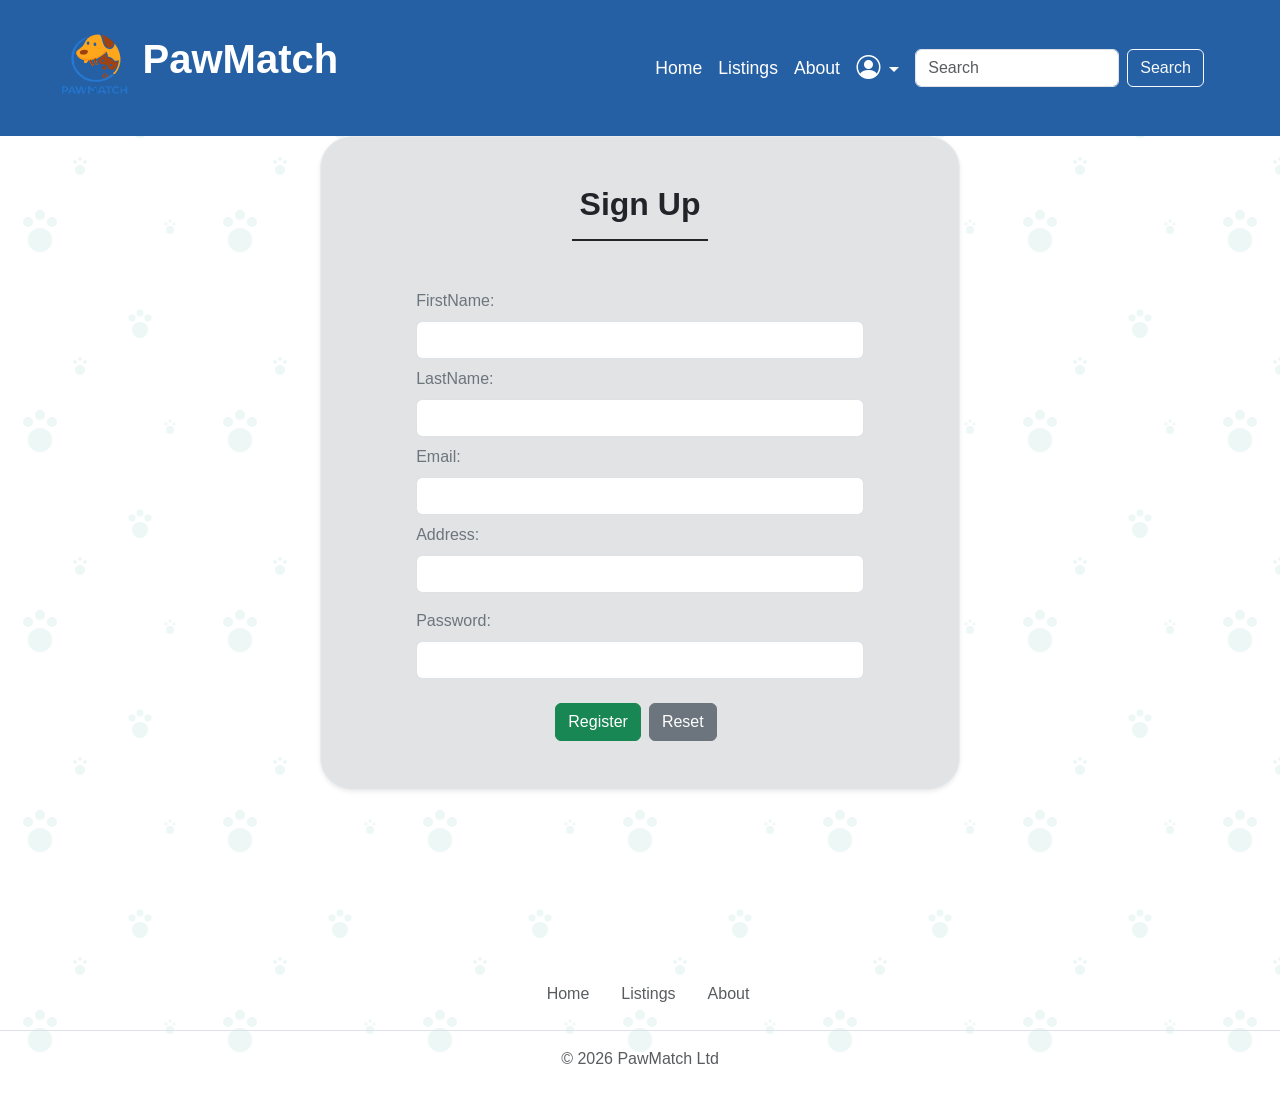
<file: signup.html>
<!DOCTYPE html>
<html lang="en">

<head>
    <meta charset="UTF-8" />
    <meta name="viewport" content="width=device-width, initial-scale=1.0" />

    <!-- Import Bootstrap 5's utility classes and components via its CDN -->
    <link href="https://cdn.jsdelivr.net/npm/bootstrap@5.3.8/dist/css/bootstrap.min.css" rel="stylesheet"
        integrity="sha384-sRIl4kxILFvY47J16cr9ZwB07vP4J8+LH7qKQnuqkuIAvNWLzeN8tE5YBujZqJLB" crossorigin="anonymous">

    <!-- Import fonts awesome stylesheet -->
    <link rel="preconnect" href="https://fonts.googleapis.com">
    <link rel="preconnect" href="https://fonts.gstatic.com" crossorigin>
    <link
        href="https://fonts.googleapis.com/css2?family=Lato:ital,wght@0,100;0,300;0,400;0,700;0,900;1,100;1,300;1,400;1,700;1,900&display=swap"
        rel="stylesheet">

    <link rel="stylesheet" href="https://cdn.jsdelivr.net/npm/bootstrap-icons@1.11.3/font/bootstrap-icons.css"
        integrity="sha384-tViUnnbYAV00FLIhhi3v/dWt3Jxw4gZQcNoSCxCIFNJVCx7/D55/wXsrNIRANwdD" crossorigin="anonymous">

    <!-- Import custom stylesheet -->
    <link rel="stylesheet" href="./home.css">
</head>
<!-- ! Homepage -->

<!-- Navigation bar -->

<body class="custom-bg-section vh-100">
    <nav class="navbar sticky-top navbar-expand-lg navbar-dark custom-bg-nav">
        <div class="container-fluid">
            <a class="navbar-brand" href="index.html">
                <img class="logoimage" src="./imgs/logo.svg" alt="Logo">
                <span class="fw-bold text-white logotext">
                    PawMatch
                </span>
            </a>
            <button class="navbar-toggler" type="button" data-bs-toggle="collapse"
                data-bs-target="#navbarSupportedContent" aria-controls="navbarSupportedContent" aria-expanded="false"
                aria-label="Toggle navigation">
                <span class="navbar-toggler-icon"></span>
            </button>
            <div class="collapse navbar-collapse" id="navbarSupportedContent">
                <ul class="navbar-nav ms-auto mb-2 mb-lg-0 align-items-center">
                    <li class="nav-item">
                        <a class="nav-link active" aria-current="page" href="index.html">Home</a>
                    </li>
                    <li class="nav-item">
                        <a class="nav-link active" aria-current="page" href="index.html">Listings</a>
                    </li>
                    <li class="nav-item">
                        <a class="nav-link" aria-current="page" href="about.html">About</a>
                    </li>
                    <li class="nav-item d-none" id="adminNavItem">
                        <a class="nav-link active" href="admin.html">
                            Admin
                        </a>
                    </li>

                    <li class="nav-item dropdown">
                        <a class="nav-link dropdown-toggle" href="#" role="button" data-bs-toggle="dropdown"
                            aria-expanded="false">
                            <i class="bi bi-person-circle fs-4"></i><span id="profileContainer"
                                class="fs-6g px-1 fw-lighter"></span>
                        </a>
                        <ul class="dropdown-menu">
                            <li><a class="dropdown-item" href="login.html">Log in</a></li>
                            <li><a class="dropdown-item" href="signup.html">Signup</a></li>
                            <li><a class="dropdown-item" href="profile.html">Profile</a></li>
                            <li>
                                <hr class="dropdown-divider">
                            </li>
                            <li><a class="dropdown-item" href="#">Sign out</a></li>
                        </ul>
                    </li>
                </ul>
                <form class="d-flex ps-2 pe-5" role="search">
                    <input class="form-control me-2" type="search" placeholder="Search" aria-label="Search">
                    <button class="btn btn-outline-light" type="submit">Search</button>
                </form>
            </div>
    </nav>

    <!-- Container for Signup form -->
    <div class="container w-50 bg-secondary-subtle p-5 rounded-5 border border-light-subtle shadow-sm"">

        <div>
            <h2 class=" mb-3 fw-bold text-center">Sign Up</h2>
        <hr class="w-25 mx-auto mb-5 border-dark border-2 opacity-100">
    </div>

    <form id="formSignup" class="needs-validation" novalidate>

        <!-- FirstName input -->
        <div class="row justify-content-center pb-2">
            <div class="col-10">
                <label class="form-label text-secondary fw-normal" for="txtFirstName">FirstName:</label>
                <input type="text" id="txtFirstName" class="form-control" required />
                <div class="invalid-feedback text-danger">
                    Please enter your first name.
                </div>
            </div>
        </div>

        <!-- LastName input -->
        <div class="row justify-content-center pb-2">
            <div class="col-10">
                <label class="form-label text-secondary fw-normal" for="txtLastName">LastName:</label>
                <input type="text" id="txtLastName" class="form-control" required />
                <div class="invalid-feedback text-danger">
                    Please enter your last name.
                </div>
            </div>
        </div>

        <!-- Email input -->
        <div class="row justify-content-center pb-2">
            <div class="col-10">
                <label class="form-label text-secondary fw-normal" for="txtEmail">Email:</label>
                <input type="email" id="txtEmail" class="form-control" required />
                <div class="invalid-feedback text-danger">
                    Please enter a valid email.
                </div>
            </div>
        </div>

        <!-- Address input -->
        <div class="row justify-content-center pb-2">
            <div class="col-10">
                <label class="form-label text-secondary fw-normal" for="txtAddress">
                    Address:
                </label>

                <input type="text" id="txtAddress" class="form-control" required />

                <div class="invalid-feedback text-danger">
                    Please enter your address.
                </div>
            </div>
        </div>

        <!-- Password input -->
        <div class="row justify-content-center pt-2">
            <div class="col-10">
                <label class="form-label text-secondary fw-normal" for="txtPassword">Password:</label>
                <input type="password" id="txtPassword" class="form-control" required />
                <div class="invalid-feedback text-danger">
                    Please enter a password.
                </div>
            </div>
        </div>

        <!-- Submit button -->
        <div class="d-flex justify-content-center pt-4">
            <button type="submit" id="btnSignup" class="btn btn-success btn-block ms-2">
                Register
            </button>
            <button type="reset" id="btnReset" class="btn btn-secondary btn-block ms-2">Reset</button>
        </div>
    </form>

    </div>
    <!-- End of Container for Signup form -->
    <p>&nbsp;</p>
    <p>&nbsp;</p>
    <p>&nbsp;</p>
    <p>&nbsp;</p>
    <footer class="py-3 my-4">
        <ul class="nav justify-content-center border-bottom pb-3 mb-3">
            <li class="nav-item"><a href="index.html" class="nav-link px-2 text-body-secondary">Home</a></li>
            <li class="nav-item"><a href="listings.html" class="nav-link px-2 text-body-secondary">Listings</a></li>
            <li class="nav-item"><a href="about.html" class="nav-link px-2 text-body-secondary">About</a></li>
        </ul>
        <p class="text-center text-body-secondary">&copy; 2026 PawMatch Ltd</p>
    </footer>

    <!-- Import Bootstrap 5's javascript library via its CDN -->
    <script src="https://cdn.jsdelivr.net/npm/bootstrap@5.3.8/dist/js/bootstrap.bundle.min.js"
        integrity="sha384-FKyoEForCGlyvwx9Hj09JcYn3nv7wiPVlz7YYwJrWVcXK/BmnVDxM+D2scQbITxI"
        crossorigin="anonymous"></script>

    <script src="script/const.js"></script>
    <script src="script/auth.js"></script>
    <script src="script/components/Spinner.js"></script>
    <script src="script/loader.js"></script>

    <script src="script/boostrap-ftns.js"></script>
    <script src="script/form-validate.js"></script>

    <!-- Internal Custom Script -->
    <script>

        // Custom JS statements and function
        document.getElementById("formSignup").addEventListener("submit", async (event) => {

            event.preventDefault();                                                 // Prevent default browser events from happening

            const firstName = document.getElementById("txtFirstName");              // Create constant variables to capture form inputs - txtFirstName
            const lastName = document.getElementById("txtLastName");                // Create constant variables to capture form inputs - txtLastName
            const email = document.getElementById("txtEmail");                      // Create constant variables to capture form inputs - txtEmail
            const address = document.getElementById("txtAddress");                  // Create constant variables to capture form inputs - txtAddress
            const pwd = document.getElementById("txtPassword");                     // Create constant variables to capture form inputs - txtPassword

            const toastElement = document.getElementById("msg-toast");              // Get the toast element - msg-toast
            const toastBodyElement = document.getElementById("msg-toast-body");     // Get the toast element - msg-toast-body

            if (isEmpty(firstName.value) || isEmpty(lastName.value) || isEmpty(email.value) || isEmpty(address.value) || isEmpty(pwd.value)) {    // Trap empty inputs for txtEmail and txtPassword - isEmpty()
                showToast({
                    toastElement,
                    toastBodyElement,
                    bgColor: "danger", msg: "All inputs must not be empty."
                });
                return;
            }

            if (!isEmail(email.value)) {                                              // Trap invalid email for txtEmail - isEmail()
                showToast({
                    toastElement,
                    toastBodyElement,
                    bgColor: "danger", msg: "Email is invalid."
                });
                return;
            }

            spinner.createSpinner("btnSignup");                                     // Create the spinner, apply it to btnLogin
            spinner.displaySpinner(true);

            const formData = {                                                      // JavaScript Object formData stores the form's input values
                firstName: firstName.value,
                lastName: lastName.value,
                email: email.value,
                address: address.value,
                password: pwd.value
            };

            const signupSuccess = await signup(formData);                             // Invoke login() function, and end (return)

            if (!signupSuccess) {
                spinner.displaySpinner(false);                                                                          // If login unsuccessful, hide spinner
                showToast({ toastElement, toastBodyElement, bgColor: "danger", msg: "Unable to sign up. Please try again." });    // If login unsuccessful, provide feeback
            }

        });

    </script>
</body>

</html>
</file>
<file: home.css>
/* ! Homepage */

* {
    font-family: Helvetica, sans-serif;
    padding: 0;
    margin: 0;
}

/* Navigation bar */

.navbar .nav-link {
    color: #ffffff !important;
    font-size: 1.1rem;
}

.px-2 {
    padding-left: 1.5rem !important;
}

.custom-bg-section {
    background-image: url('./imgs/gemini-svg\ \(4\).svg');
}

.custom-bg-nav {
    background-color: #2660a4;
}

.logoimage {
    height: 6.875rem;
    width: auto !important;
}

.logotext {
    font-weight: light !important;
    font-size: 2.5rem;
    margin-left: -2.5rem;
  }

.nav li:hover {
    background-color: rgba(255, 255, 255, 0.1);
    border-radius: 0;
    transform: scale(1.05);
}

.d-flex {
    margin-right: 1rem;
}

/* Hero section */

.btn-nav {
    background-color: #2660a4;
    border-color: #2660a4;
    color: #ffffff;
}

.btn-nav:hover {
    background-color: #1d4d8a;
    border-color: #1d4d8a;
    color: #ffffff;
}

.btn-nav-light {
    background-color: #2f6bbf;
    border-color: #2f6bbf;
    color: #ffffff;
}

.btn-nav-light:hover {
    background-color: #2660a4;
    border-color: #2660a4;
    color: #ffffff;
}

/* Cards section */

.cards-grid {
    display: grid;
    grid-template-columns: repeat(3, 1fr);
    gap: 1rem;
    text-align: left;
}

.card {
    height: 25rem;
    width: 100%;
}

.card-img-top {
    height: 9.375rem;
    object-fit: cover;
}

/* Start Profile styles */

.profile-container {
    margin-top: 2rem;
    padding: 0;
}

.page-heading,
.section-heading {
    display: flex;
    align-items: center;
    justify-content: space-between;
    gap: 1rem;
}

.page-heading {
    margin-bottom: 1rem;
}

.page-heading h1,
.section-heading h2,
.user-info h2 {
    margin: 0;
    font-weight: 700;
}

.page-heading h1 {
    font-size: 1.75rem;
}

.eyebrow {
    margin: 0 0 0.2rem;
    color: var(--primary-color);
    font-size: 0.75rem;
    font-weight: 700;
    letter-spacing: 0;
    text-transform: uppercase;
}

.profile-header {
    display: flex;
    align-items: center;
    gap: 1.5rem;
    padding: 1.5rem;
    border: 1px solid var(--border-color);
    border-left: 0.4rem solid var(--primary-color);
    border-radius: 0.5rem;
    background: var(--secondary-color);
}

.avatar {
    width: 7rem;
    height: 7rem;
    flex: 0 0 auto;
    border: 0.3rem solid var(--surface-color);
    border-radius: 50%;
    object-fit: cover;
    box-shadow: 0 0.25rem 0.7rem rgba(38, 96, 164, 0.18);
}

.user-info h2 {
    margin-bottom: 0.65rem;
    font-size: 1.5rem;
}

.user-contact {
    display: flex;
    flex-wrap: wrap;
    gap: 0.65rem 1.25rem;
}

.user-contact > span {
    display: inline-flex;
    align-items: center;
    gap: 0.4rem;
    color: var(--muted-color);
}

.user-contact i {
    color: var(--primary-color);
}

.applications-section {
    margin-top: 1.5rem;
    padding: 1.5rem;
    border: 1px solid var(--border-color);
    border-radius: 0.5rem;
    background: var(--surface-color);
    box-shadow: 0 0.5rem 1.5rem rgba(38, 96, 164, 0.08);
}

.section-heading {
    margin-bottom: 1.25rem;
    padding-bottom: 1rem;
    border-bottom: 2px solid var(--secondary-color);
}

.section-heading h2 {
    font-size: 1.35rem;
}

.application-count {
    border-radius: 999px;
    padding: 0.35rem 0.7rem;
    background: var(--secondary-color);
    color: var(--primary-dark);
    font-size: 0.85rem;
}

.application-list {
    display: grid;
    gap: 1rem;
}

.application-card {
    display: grid;
    grid-template-columns: minmax(13rem, 1fr) minmax(18rem, 3fr) minmax(15rem, 1fr);
    align-items: center;
    gap: 1.25rem;
    padding: 1rem;
    border: 1px solid var(--border-color);
    border-radius: 0.5rem;
    background: #f8fbff;
    transition: border-color 160ms ease, box-shadow 160ms ease, transform 160ms ease;
}

.application-card:hover {
    border-color: var(--primary-color);
    box-shadow: 0 0.4rem 1rem rgba(38, 96, 164, 0.12);
    transform: translateY(-2px);
}

.pet-summary {
    display: flex;
    align-items: center;
    gap: 0.9rem;
    min-width: 0;
}

.pet-summary img {
    width: 5.5rem;
    height: 5.5rem;
    flex: 0 0 auto;
    border-radius: 0.45rem;
    object-fit: cover;
}

.pet-summary h3 {
    margin: 0.15rem 0;
    font-size: 1.1rem;
}

.pet-summary p {
    margin: 0;
    color: var(--muted-color);
    font-size: 0.85rem;
}

.application-id {
    color: var(--primary-color) !important;
    font-weight: 700;
}

.application-meta {
    display: grid;
    grid-template-columns: 0.7fr 1fr 1.6fr;
    gap: 1rem;
    margin: 0;
}

.application-meta div {
    min-width: 0;
}

.application-meta dt {
    margin-bottom: 0.2rem;
    color: var(--muted-color);
    font-size: 0.73rem;
    text-transform: uppercase;
}

.application-meta dd {
    margin: 0;
    font-size: 0.88rem;
    line-height: 1.4;
}

.application-update {
    padding-left: 1rem;
    border-left: 2px solid var(--secondary-color);
}

.application-update p {
    margin: 0.65rem 0 0;
    color: var(--muted-color);
    font-size: 0.82rem;
    line-height: 1.45;
}

.application-update strong {
    display: block;
    margin-bottom: 0.15rem;
    color: var(--text-color);
}

.status {
    display: inline-flex;
    align-items: center;
    gap: 0.35rem;
    border-radius: 999px;
    padding: 0.35rem 0.65rem;
    font-size: 0.75rem;
    font-weight: 700;
}

.status-approved {
    background: var(--approved-bg);
    color: var(--approved-text);
}

.status-review {
    background: var(--review-bg);
    color: var(--review-text);
}

.status-declined {
    background: var(--declined-bg);
    color: var(--declined-text);
}

.status {
    display: inline-flex;
    align-items: center;
    justify-content: center;
    gap: 0.35rem;
    width: fit-content;
    border-radius: 999px;
    padding: 0.45rem 0.75rem;
    font-size: 0.85rem;
    font-weight: 700;
    line-height: 1;
    white-space: nowrap;
}

.status-approved {
    background-color: #d8f3e3 !important;
    color: #17653a !important;
    border: 1px solid #a9ddb9;
}

.status-approved i {
    color: #17653a !important;
}

.status-review {
    background-color: #fff0c9 !important;
    color: #7a5700 !important;
    border: 1px solid #f2d68a;
}

.status-review i {
    color: #7a5700 !important;
}

.status-declined {
    background-color: #ffe0e0 !important;
    color: #b00020 !important;
    border: 1px solid #f5b5b5;
}

.status-declined i {
    color: #b00020 !important;
}

/* Edit Profile Page */
.edit-profile-form {
    margin-top: 1.5rem;
    padding: 1.5rem;
    border: 1px solid var(--border-color);
    border-left: 0.4rem solid var(--primary-color);
    border-radius: 0.5rem;
    background: white;
    box-shadow: 0 0.5rem 1.5rem rgba(38, 96, 164, 0.08);
}

.edit-form-heading {
    margin-bottom: 1.25rem;
}

.edit-form-heading h2 {
    margin: 0;
    font-size: 1.35rem;
    font-weight: 700;
}

.edit-form-grid {
    display: grid;
    grid-template-columns: repeat(2, 1fr);
    gap: 1rem;
}

.edit-form-grid label {
    display: flex;
    flex-direction: column;
    gap: 0.4rem;
    font-weight: 700;
    color: var(--text-color);
}

.edit-form-grid input,
.edit-form-grid select {
    width: 100%;
    padding: 0.65rem 0.75rem;
    border: 1px solid var(--border-color);
    border-radius: 0.4rem;
    background: #f8fbff;
    color: var(--text-color);
}

.edit-form-grid input:focus,
.edit-form-grid select:focus {
    border-color: var(--primary-color);
    outline: 0.15rem solid rgba(38, 96, 164, 0.15);
}

.edit-wide-field {
    grid-column: 1 / -1;
}

.edit-form-actions {
    display: flex;
    align-items: center;
    justify-content: space-between;
    gap: 1rem;
    margin-top: 1.25rem;
}

.edit-form-actions p {
    margin: 0;
    color: var(--muted-color);
    font-size: 0.9rem;
}

.edit-form-actions button {
    border: none;
    border-radius: 0.45rem;
    padding: 0.65rem 1rem;
    background: var(--primary-color);
    color: white;
    font-weight: 700;
}

.edit-form-actions button:hover {
    background: #194a82;
}

@media (max-width: 767px) {
    .edit-form-grid {
        grid-template-columns: 1fr;
    }

    .edit-wide-field {
        grid-column: auto;
    }

    .edit-form-actions {
        align-items: stretch;
        flex-direction: column;
    }
}

@media (max-width: 991px) {
    .profile-container {
        padding: 0 1rem;
    }

    .application-card {
        grid-template-columns: 1fr 1.4fr;
    }

    .application-update {
        grid-column: 1 / -1;
        padding-top: 1rem;
        padding-left: 0;
        border-top: 2px solid var(--secondary-color);
        border-left: 0;
    }
}

@media (max-width: 767px) {
    .profile-container {
        margin-top: 1.25rem;
    }

    .page-heading,
    .section-heading,
    .profile-header {
        align-items: flex-start;
    }

    .profile-header {
        flex-direction: column;
    }

    .user-contact {
        flex-direction: column;
        gap: 0.5rem;
    }

    .applications-section {
        padding: 1rem;
    }

    .application-card,
    .application-meta {
        grid-template-columns: 1fr;
    }

    .application-meta {
        padding: 1rem 0;
        border-top: 2px solid var(--secondary-color);
        border-bottom: 2px solid var(--secondary-color);
    }
}

@media (max-width: 480px) {
    .page-heading {
        align-items: stretch;
        flex-direction: column;
    }

    .edit-profile-button {
        justify-content: center;
    }

    .avatar {
        width: 5.5rem;
        height: 5.5rem;
    }

    .section-heading {
        align-items: flex-start;
        flex-direction: column;
    }
}

/* End Profile styles */
</file>
<file: navbar.css>
/* ! Homepage */

* {
    font-family: Helvetica, sans-serif;
    padding: 0;
    margin: 0;
}

/* Navigation bar */

.nav-link {
    color: #ffffff !important;
    font-size: 1.1rem;
}

.px-2 {
    padding-left: 1.5rem !important;
}

.custom-bg-section {
    background-image: url('./imgs/gemini-svg\ \(4\).svg');
}

.custom-bg-nav {
    background-color: #2660a4;
}

.logoimage {
    height: 6.875rem;
    width: auto !important;
}

.logotext {
    font-weight: light !important;
    font-size: 2.5rem;
    margin-left: -2.5rem;
  }

.nav li:hover {
    background-color: rgba(255, 255, 255, 0.1);
    border-radius: 0;
    transform: scale(1.05);
}

.d-flex {
    margin-right: 1rem;
}
</file>
<file: adoption-form.css>
*,
*::before,
*::after {
  margin: 0;
  padding: 0;
  /* outline: 1px dashed #ccc; */
}

body {
  background-color: #f5f5f5;
}

.form-container {
  width: 500px;
  padding: 25px;
  background: white;
  border-radius: 25px;
  border: 1px solid #aaa;
  box-shadow: 0 8px 20px rgba(0, 0, 0, 0.1);
}

h2 {
  text-align: center;
  margin-bottom: 20px;
}

/* .form-group {
  display: flex;
  align-items: center;
  margin-bottom: 20px;
} */

.form-group {
  display: flex;
  flex-direction: column;   /*  stack vertically */
  align-items: flex-start;
  margin-bottom: 20px;
}

/* .form-group label {
  width: 40%;
  font-weight: 500;
  font-size: 18px;
} */

.form-group label {
  width: 100%;              /* label takes full width */
  font-weight: 500;
  font-size: 18px;
  margin-bottom: 6px;       /* space between label and input */
}

.form-group.full-width {
  flex-direction: column;
  align-items: stretch;
}

.form-group.full-width textarea {
  width: 100%;
}

.form-group.full-width label {
  width: 100%;
  margin-bottom: 8px;
}

#btnSubmit {
  width: 100%;
  padding: 12px;
  background: #2660a4;
  border: none;
  color: white;
  border-radius: 50px;
  font-weight: bold;
  cursor: pointer;
  transition: 0.2s;
}

.form-group:last-child {
  justify-content: flex-end;
}

#btnSubmit:hover {
  transform: scale(1.03);
  background: #e6951f;
}

/* .form-group input,
.form-group select,
.form-group textarea {
  width: 60%;
  padding: 10px;
  border-radius: 12px;
  border: 1px solid #bbb;
  background-color: #f8fbfd;
  transition: all 0.2s ease;
} */

.form-group input,
.form-group select,
.form-group textarea {
  width: 100%;              /* input also full width */
  padding: 10px;
  border-radius: 12px;
  border: 1px solid #bbb;
  background-color: #f8fbfd;
  transition: all 0.2s ease;
}

.form-wrapper {
  margin-top: 1rem;
  display: flex;
  justify-content: center;
  align-items: center;
  min-height: calc(100vh - 120px);
  /* leaves space for navbar/footer */
}
</file>
<file: listing-styles.css>
/* ! Homepage */

* {
    font-family: Helvetica, sans-serif;
    padding: 0;
    margin: 0;
}

/* Navigation bar */

.navbar .nav-link {
    color: #ffffff !important;
    font-size: 1.1rem;
}

.px-2 {
    padding-left: 1.5rem !important;
}

.custom-bg-section {
    background-image: url('./imgs/gemini-svg\ \(4\).svg');
}

.custom-bg-nav {
    background-color: #2660a4;
}

.logoimage {
    height: 6.875rem;
    width: auto !important;
}

.logotext {
    font-weight: light !important;
    font-size: 2.5rem;
    margin-left: -2.5rem;
  }

.nav li:hover {
    background-color: rgba(255, 255, 255, 0.1);
    border-radius: 0;
    transform: scale(1.05);
}

.d-flex {
    margin-right: 1rem;
}

/* Hero section */
/* Navigation buttons */
.btn-nav {
    background-color: #2660a4;
    border-color: #2660a4;
    color: #ffffff;
}

.btn-nav:hover {
    background-color: #1d4d8a;
    border-color: #1d4d8a;
    color: #ffffff;
}

.btn-nav-light {
    background-color: #2f6bbf;
    border-color: #2f6bbf;
    color: #ffffff;
}

.btn-nav-light:hover {
    background-color: #2660a4;
    border-color: #2660a4;
    color: #ffffff;
}


/* Cards section */

#homeListing {
    justify-content: center;
}

.cards-grid {
    display: grid;
    grid-template-columns: repeat(auto-fill, minmax(250px, 1fr));
    gap: 0.75rem;
    text-align: left;
}

/* Card styling */

#homeListing {
    max-width: 1100px;
    margin: 0 auto;
}

.card {
    height: 23rem;
    width: 100%;
}

.card-img-top {
    height: 20rem;
    width: 100%;
    object-fit: cover;
}
.card-body {
    display: flex;
    flex-direction: column;
    flex-grow: 1;
}

.card-text {
    flex-grow: 1;
}

/* Card hover */
.card:hover {
    transform: scale(1.02);
    box-shadow: 0 4px 12px rgba(0, 0, 0, 0.1);
}

/* Text sizing */
.card-title {
    font-size: 1.1rem;
}

.card-text,
.card-subtitle {
    font-size: 0.9rem;
}

#homeListing {
    justify-content: center;
}


/* Headings inside the sidebar */
aside h4,
aside h5 {
    color: #2660a4;
    font-size: 1rem;
    font-weight: 500;
    margin-top: 0.5rem;
    margin-bottom: 0.5rem;
}

aside input[type="checkbox"]:hover,
aside select:hover {
    outline: 2px solid #2660a4;
    cursor: pointer;
}

/* Filter labels */
.form-label {
    font-weight: 600;
    color: #2660a4;
}

.form-check-label {
    font-weight: 400;
    color: #2660a4;
}

aside label {
    color: #2660a4;
}
/* Card body spacing */
.card-body {
    padding: 0.75rem;
}

/* Card title */
.card-title {
    font-size: 1rem;
    font-weight: 600;
}


/* Search Button */
.btn-search {
    background-color: #2660a4;   /* same blue as navbar */
    border: none;
    color: #ffffff;
    font-weight: 600;
    padding: 0.5rem 1rem;
    width: 100%;                /* full width in sidebar */
    border-radius: 4px;
    transition: background-color 0.2s ease, transform 0.2s ease;
}

.btn-search:hover {
    background-color: #1d4d8a;   /* darker blue on hover */
    transform: scale(1.02);      /* subtle hover effect */
    cursor: pointer;
}


@media (max-width: 768px) {
  aside {
    margin-bottom: 1.5rem;
    padding: 0.75rem;
  }
}
</file>
